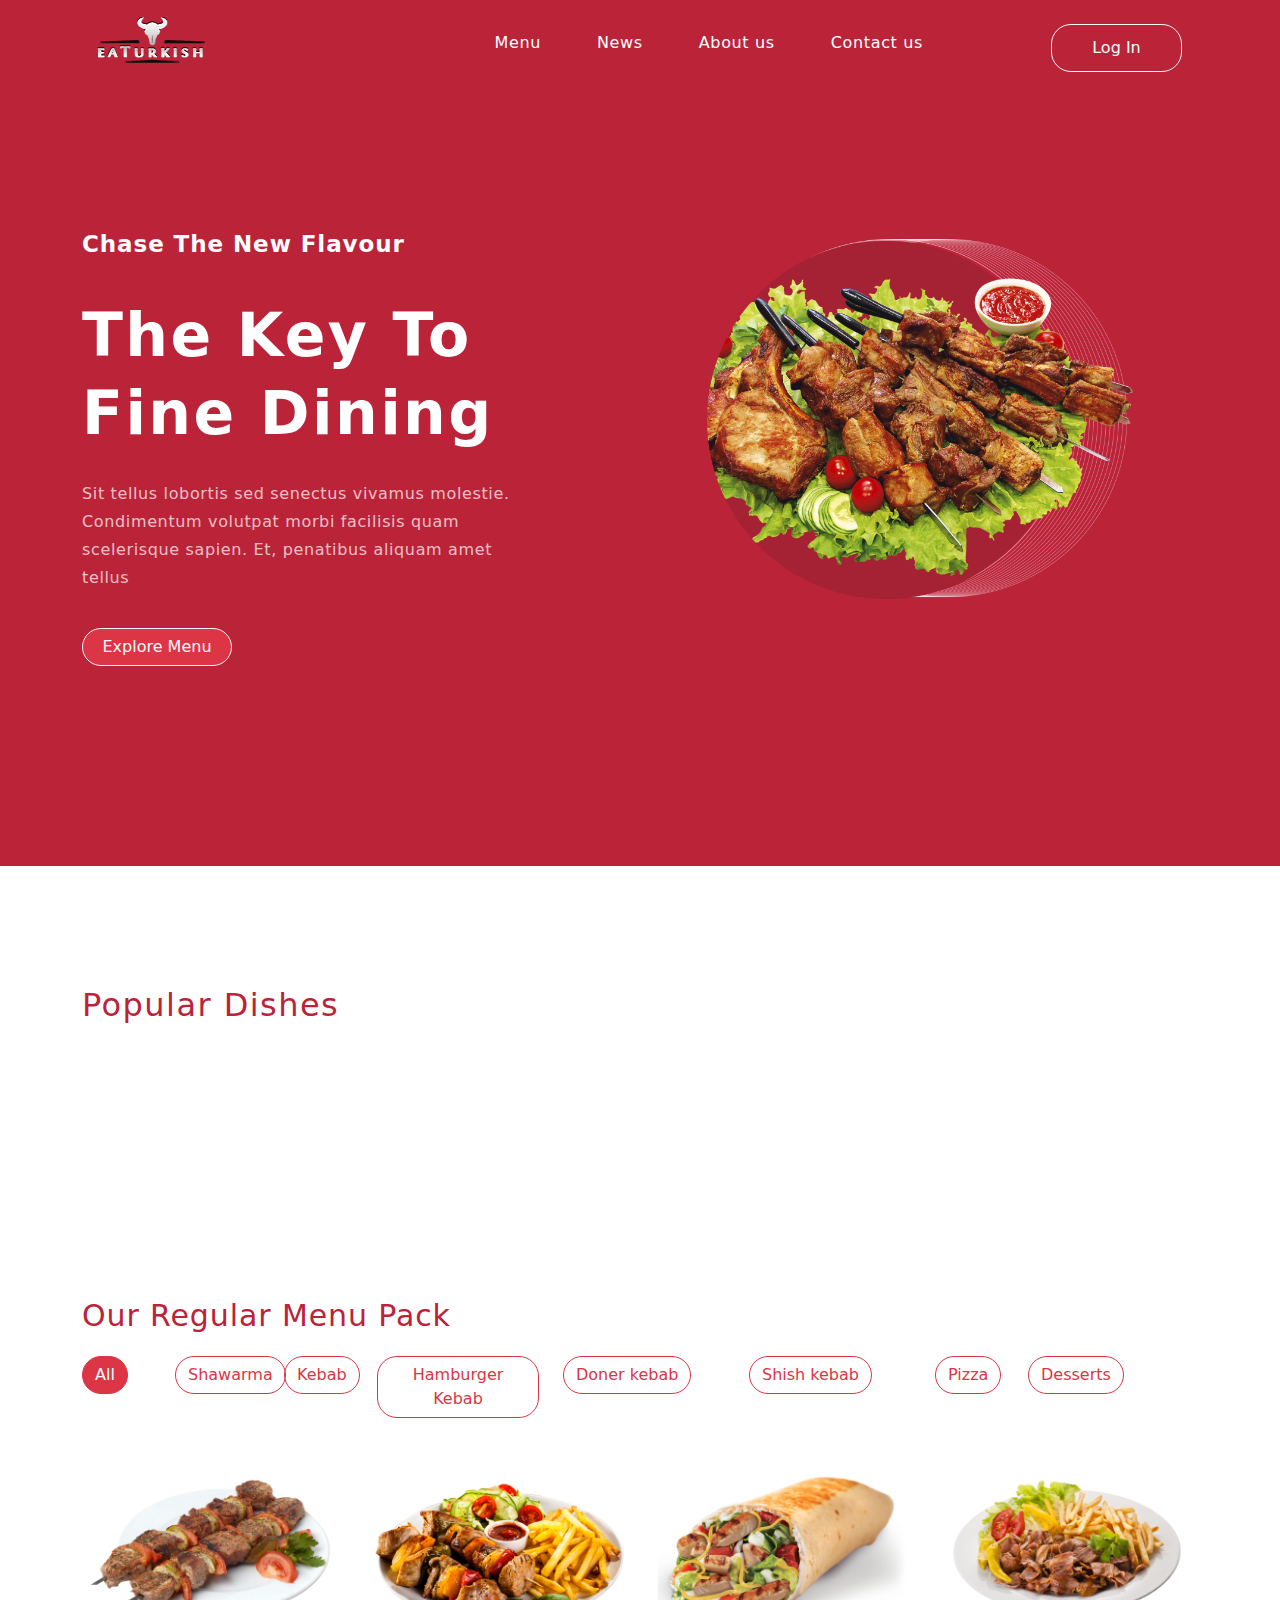
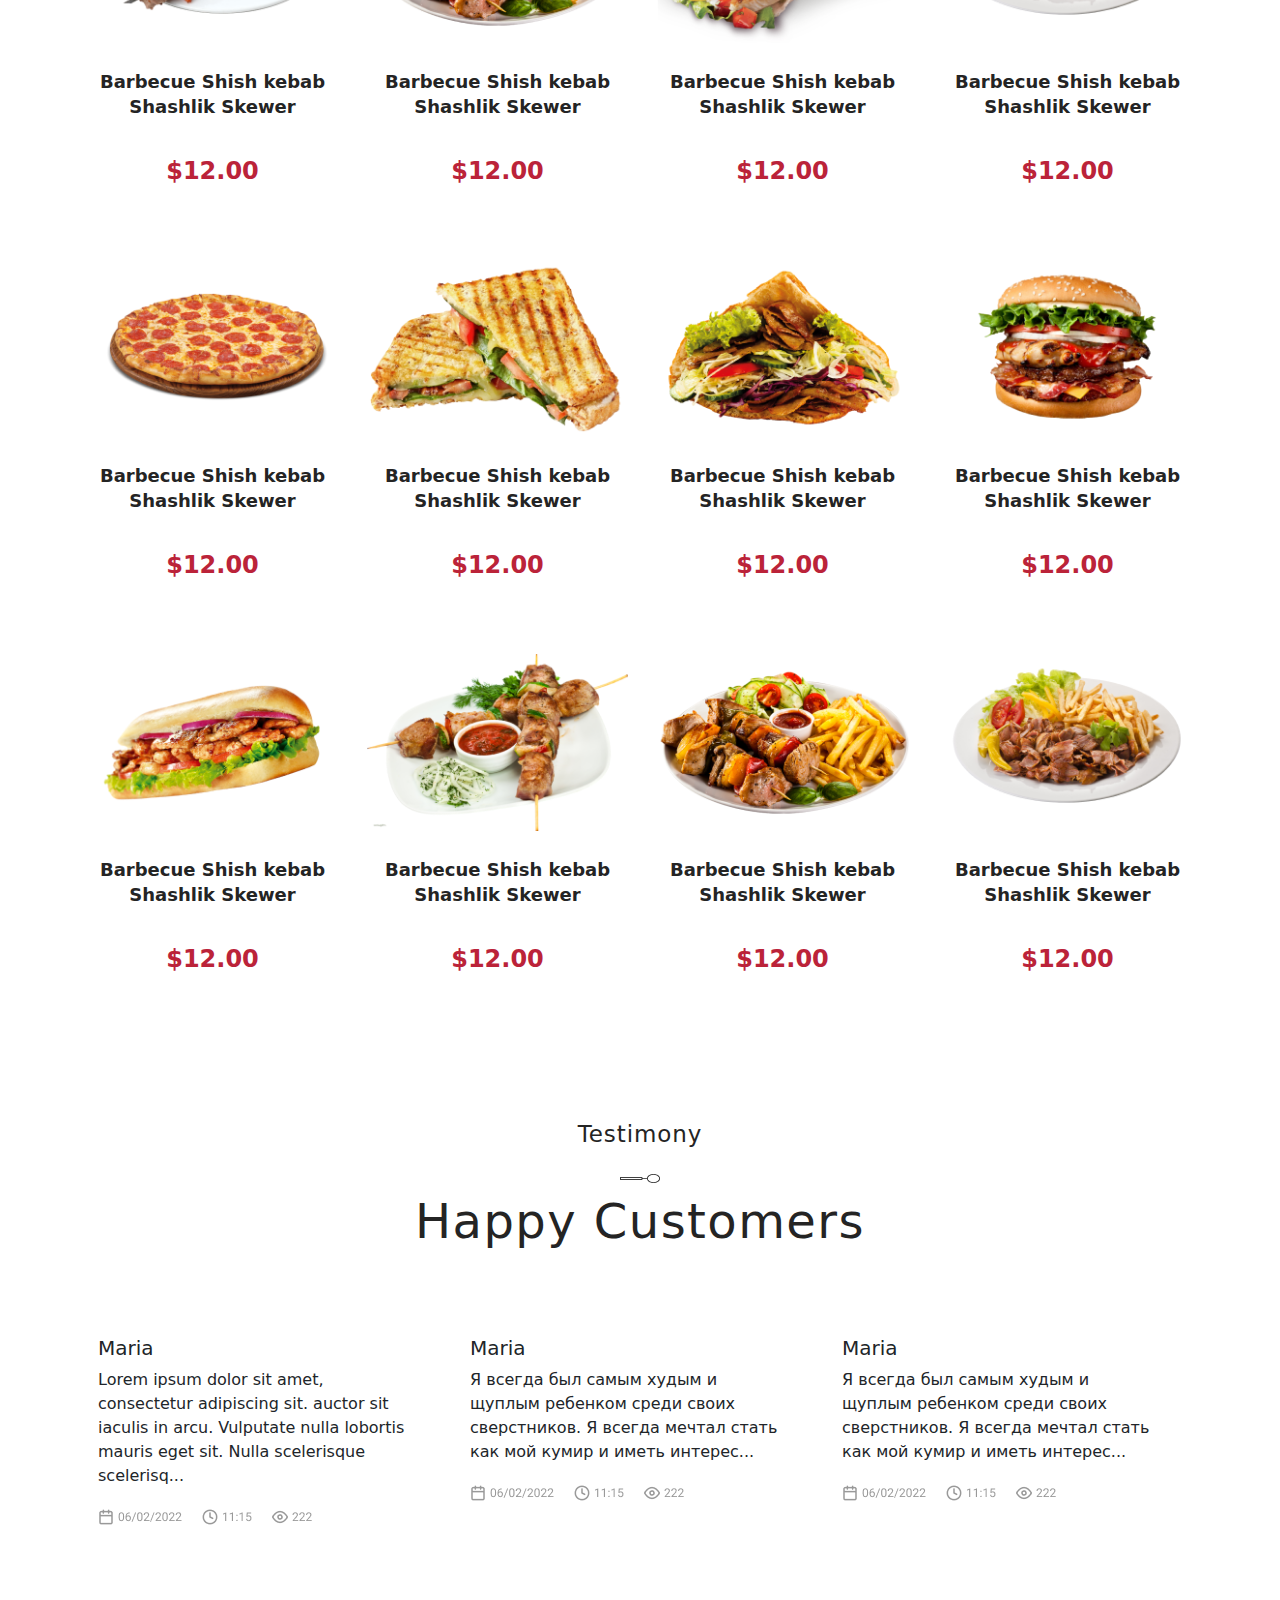
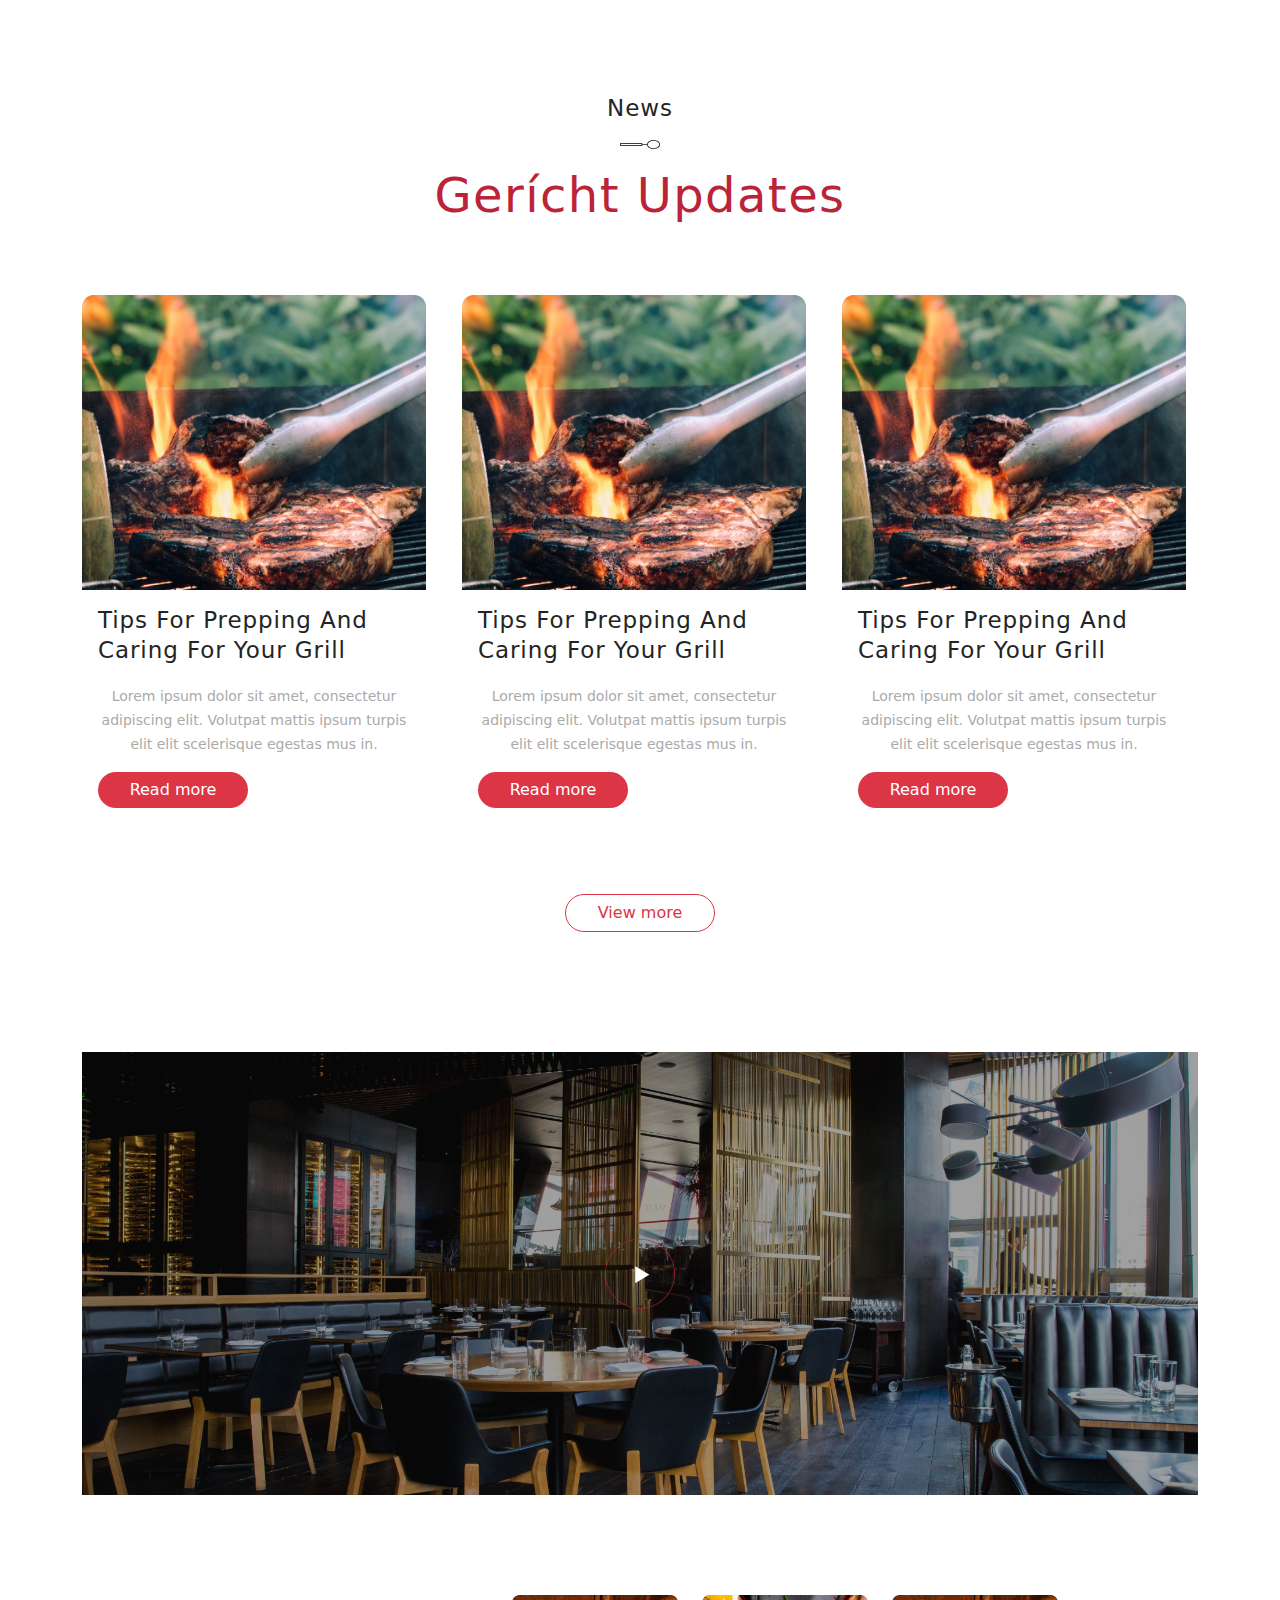
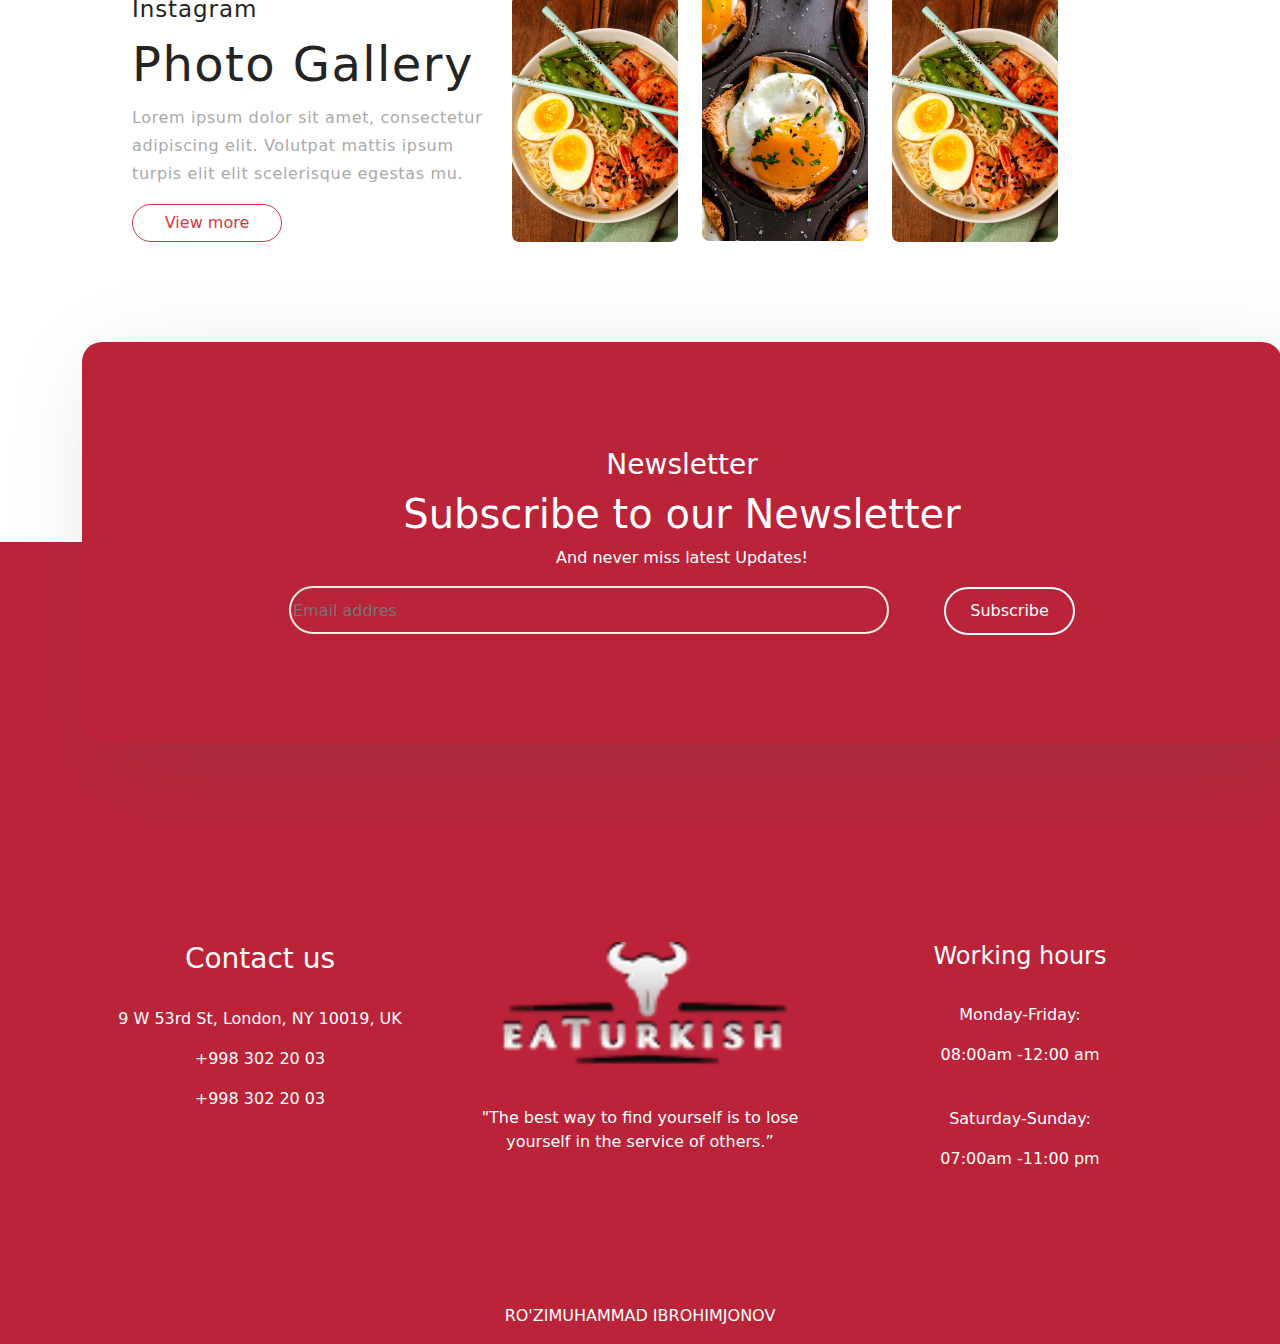
<file: index.html>
<!DOCTYPE html>
<html lang="en">
  <head>
    <meta charset="UTF-8" />
    <meta http-equiv="X-UA-Compatible" content="IE=edge" />
    <meta name="viewport" content="width=device-width, initial-scale=1.0" />
    <title>Document</title>
    <link
      rel="stylesheet"
      href="https://cdn.jsdelivr.net/npm/bootstrap@5.2.2/dist/css/bootstrap.min.css"
    />
    <!-- owl carusel css  -->
    <link
      rel="stylesheet"
      href="https://cdnjs.cloudflare.com/ajax/libs/OwlCarousel2/2.3.4/assets/owl.carousel.min.css"
      integrity="sha512-tS3S5qG0BlhnQROyJXvNjeEM4UpMXHrQfTGmbQ1gKmelCxlSEBUaxhRBj/EFTzpbP4RVSrpEikbmdJobCvhE3g=="
      crossorigin="anonymous"
      referrerpolicy="no-referrer"
    />
    <!-- owl carusel theme css  -->
    <link
      rel="stylesheet"
      href="https://cdnjs.cloudflare.com/ajax/libs/OwlCarousel2/2.3.4/assets/owl.theme.default.min.css"
      integrity="sha512-sMXtMNL1zRzolHYKEujM2AqCLUR9F2C4/05cdbxjjLSRvMQIciEPCQZo++nk7go3BtSuK9kfa/s+a4f4i5pLkw=="
      crossorigin="anonymous"
      referrerpolicy="no-referrer"
    />
    <link rel="stylesheet" href="./sass/pages/index.css" />
  </head>
  <body>
    <header w3-include-html="navbar.html"></header>
    <main>
      <section id="hero">
        <div class="container">
          <div class="row">
            <div class="hero__left col-sm-12 col-lg-5 text-start">
              <p class="hero__left__title">Chase the new Flavour</p>
              <h1 class="hero__left__subtitle">The key to Fine dining</h1>
              <p class="hero__left__describtion">
                Sit tellus lobortis sed senectus vivamus molestie. Condimentum
                volutpat morbi facilisis quam scelerisque sapien. Et, penatibus
                aliquam amet tellus
              </p>
              <button type="button" class="btn btn-danger btn-outline-light">
                Explore Menu
              </button>
            </div>
            <div class="hero__rigth col-lg-6">
              <img class="hero__img" src="./images/hero__turkish.png" alt="" />
            </div>
          </div>
        </div>
      </section>
      <section id="menu">
        <div class="container">
          <div class="menu__title col-lg-12">
            <h2>Popular Dishes</h2>
          </div>
          <div id="owl-demo" class="owl-carousel owl-theme">
            <div class="item">
              <div class="card border-0 text-center">
                <img
                  src="./images/klipartz 1.png"
                  class="card-img-top"
                  alt=""
                />
                <div class="card-body">
                  <p class="card__text">Barbecue Shish kebab Shashlik Skewer</p>
                  <div class="d-flex justify-content-center">
                    <img src="./images/Group 134.png" class="w-50" alt="" />
                  </div>
                  <h5 class="card__price">$12.00</h5>
                </div>
              </div>
            </div>
            <div class="item">
              <div class="card border-0 text-center">
                <img
                  src="./images/klipartz 1 (1).png"
                  class="card-img-top"
                  alt=""
                />
                <div class="card-body">
                  <p class="card__text">Barbecue Shish kebab Shashlik Skewer</p>
                  <div class="d-flex justify-content-center">
                    <img src="./images/Group 134.png" class="w-50" alt="" />
                  </div>
                  <h5 class="card__price">$12.00</h5>
                </div>
              </div>
            </div>
            <div class="item">
              <div class="card border-0 text-center">
                <img
                  src="./images/klipartz 1 (2).png"
                  class="card-img-top"
                  alt=""
                />
                <div class="card-body">
                  <p class="card__text">Barbecue Shish kebab Shashlik Skewer</p>
                  <div class="d-flex justify-content-center">
                    <img src="./images/Group 134.png" class="w-50" alt="" />
                  </div>
                  <h5 class="card__price">$12.00</h5>
                </div>
              </div>
            </div>
            <div class="item">
              <div class="card border-0 text-center">
                <img
                  src="./images/klipartz 1 (3).png"
                  class="card-img-top"
                  alt=""
                />
                <div class="card-body">
                  <p class="card__text">Barbecue Shish kebab Shashlik Skewer</p>
                  <div class="d-flex justify-content-center">
                    <img src="./images/Group 134.png" class="w-50" alt="" />
                  </div>
                  <h5 class="card__price">$12.00</h5>
                </div>
              </div>
            </div>

            <div class="item">
              <div class="card border-0 text-center">
                <img
                  src="./images/klipartz 1.png"
                  class="card-img-top"
                  alt=""
                />
                <div class="card-body">
                  <p class="card__text">Barbecue Shish kebab Shashlik Skewer</p>
                  <div class="d-flex justify-content-center">
                    <img src="./images/Group 134.png" class="w-50" alt="" />
                  </div>
                  <h5 class="card__price">$12.00</h5>
                </div>
              </div>
            </div>
            <div class="item">
              <div class="card border-0 text-center">
                <img
                  src="./images/klipartz 1 (1).png"
                  class="card-img-top"
                  alt=""
                />
                <div class="card-body">
                  <p class="card__text">Barbecue Shish kebab Shashlik Skewer</p>
                  <div class="d-flex justify-content-center">
                    <img src="./images/Group 134.png" class="w-50" alt="" />
                  </div>
                  <h5 class="card__price">$12.00</h5>
                </div>
              </div>
            </div>
            <div class="item">
              <div class="card border-0 text-center">
                <img
                  src="./images/klipartz 1 (2).png"
                  class="card-img-top"
                  alt=""
                />
                <div class="card-body">
                  <p class="card__text">Barbecue Shish kebab Shashlik Skewer</p>
                  <div class="d-flex justify-content-center">
                    <img src="./images/Group 134.png" class="w-50" alt="" />
                  </div>
                  <h5 class="card__price">$12.00</h5>
                </div>
              </div>
            </div>
            <div class="item">
              <div class="card border-0 text-center">
                <img
                  src="./images/klipartz 1 (3).png"
                  class="card-img-top"
                  alt=""
                />
                <div class="card-body">
                  <p class="card__text">Barbecue Shish kebab Shashlik Skewer</p>
                  <div class="d-flex justify-content-center">
                    <img src="./images/Group 134.png" class="w-50" alt="" />
                  </div>
                  <h5 class="card__price">$12.00</h5>
                </div>
              </div>
            </div>
            <div class="item">
              <div class="card border-0 text-center">
                <img
                  src="./images/klipartz 1.png"
                  class="card-img-top"
                  alt=""
                />
                <div class="card-body">
                  <p class="card__text">Barbecue Shish kebab Shashlik Skewer</p>
                  <div class="d-flex justify-content-center">
                    <img src="./images/Group 134.png" class="w-50" alt="" />
                  </div>
                  <h5 class="card__price">$12.00</h5>
                </div>
              </div>
            </div>
            <div class="item">
              <div class="card border-0 text-center">
                <img
                  src="./images/klipartz 1 (1).png"
                  class="card-img-top"
                  alt=""
                />
                <div class="card-body">
                  <p class="card__text">Barbecue Shish kebab Shashlik Skewer</p>
                  <div class="d-flex justify-content-center">
                    <img src="./images/Group 134.png" class="w-50" alt="" />
                  </div>
                  <h5 class="card__price">$12.00</h5>
                </div>
              </div>
            </div>
            <div class="item">
              <div class="card border-0 text-center">
                <img
                  src="./images/klipartz 1 (2).png"
                  class="card-img-top"
                  alt=""
                />
                <div class="card-body">
                  <p class="card__text">Barbecue Shish kebab Shashlik Skewer</p>
                  <div class="d-flex justify-content-center">
                    <img src="./images/Group 134.png" class="w-50" alt="" />
                  </div>
                  <h5 class="card__price">$12.00</h5>
                </div>
              </div>
            </div>
            <div class="item">
              <div class="card border-0 text-center">
                <img
                  src="./images/klipartz 1 (3).png"
                  class="card-img-top"
                  alt=""
                />
                <div class="card-body">
                  <p class="card__text">Barbecue Shish kebab Shashlik Skewer</p>
                  <div class="d-flex justify-content-center">
                    <img src="./images/Group 134.png" class="w-50" alt="" />
                  </div>
                  <h5 class="card__price">$12.00</h5>
                </div>
              </div>
            </div>
          </div>
        </div>
      </section>
      <section id="menu__collect">
        <div class="container">
          <div class="row">
            <div class="col">
              <p class="menu__collect__title">Our Regular Menu Pack</p>
            </div>
            <div class="row">
              <div class="col-1">
                <a href="#">
                  <button type="button" class="btn btn-danger">All</button>
                </a>
              </div>
              <div class="menu__collect__item col-1">
                <a href="#"
                  ><button type="button" class="btn btn-outline-danger">
                    Shawarma
                  </button></a
                >
              </div>
              <div class="menu__collect__item col-1 ms-3">
                <a href="#">
                  <button type="button" class="btn btn-outline-danger">
                    Kebab
                  </button></a
                >
              </div>
              <div class="menu__collect__item col-2">
                <a href="">
                  <button type="button" class="btn btn-outline-danger">
                    Hamburger Kebab
                  </button></a
                >
              </div>
              <div class="menu__collect__item col-2">
                <a href="">
                  <button type="button" class="btn btn-outline-danger">
                    Doner kebab
                  </button>
                </a>
              </div>
              <div class="menu__collect__item col-2">
                <a href="">
                  <button type="button" class="btn btn-outline-danger">
                    Shish kebab
                  </button>
                </a>
              </div>

              <div class="menu__collect__item col-1">
                <button type="button" class="btn btn-outline-danger">
                  Pizza
                </button>
              </div>
              <div class="menu__collect__item col-1">
                <button type="button" class="btn btn-outline-danger">
                  Desserts
                </button>
              </div>
            </div>
          </div>
          <div class="row pt-5">
            <div class="card border-0 col-lg-3 text-center">
              <img
                src="./images/klipartz 1 (4).png"
                class="card-img-top"
                alt=""
              />
              <div class="card-body">
                <p class="card__text">Barbecue Shish kebab Shashlik Skewer</p>

                <h5 class="card__price">$12.00</h5>
              </div>
            </div>
            <div class="card border-0 col-lg-3 text-center">
              <img
                src="./images/klipartz 1 (5).png"
                class="card-img-top"
                alt=""
              />
              <div class="card-body">
                <p class="card__text">Barbecue Shish kebab Shashlik Skewer</p>

                <h5 class="card__price">$12.00</h5>
              </div>
            </div>
            <div class="card border-0 col-lg-3 text-center">
              <img
                src="./images/klipartz 1 (6).png"
                class="card-img-top"
                alt=""
              />
              <div class="card-body">
                <p class="card__text">Barbecue Shish kebab Shashlik Skewer</p>

                <h5 class="card__price">$12.00</h5>
              </div>
            </div>
            <div class="card border-0 col-lg-3 text-center">
              <img
                src="./images/klipartz 1 (7).png"
                class="card-img-top"
                alt=""
              />
              <div class="card-body">
                <p class="card__text">Barbecue Shish kebab Shashlik Skewer</p>

                <h5 class="card__price">$12.00</h5>
              </div>
            </div>
          </div>
          <div class="row pt-5">
            <div class="card border-0 col-lg-3 text-center">
              <img
                src="./images/klipartz 1 (1).png"
                class="card-img-top"
                alt=""
              />
              <div class="card-body">
                <p class="card__text">Barbecue Shish kebab Shashlik Skewer</p>
                <h5 class="card__price">$12.00</h5>
              </div>
            </div>
            <div class="card border-0 col-lg-3 text-center">
              <img
                src="./images/klipartz 1 (8).png"
                class="card-img-top"
                alt=""
              />
              <div class="card-body">
                <p class="card__text">Barbecue Shish kebab Shashlik Skewer</p>

                <h5 class="card__price">$12.00</h5>
              </div>
            </div>
            <div class="card border-0 col-lg-3 text-center">
              <img
                src="./images/klipartz 1 (9).png"
                class="card-img-top"
                alt=""
              />
              <div class="card-body">
                <p class="card__text">Barbecue Shish kebab Shashlik Skewer</p>

                <h5 class="card__price">$12.00</h5>
              </div>
            </div>
            <div class="card border-0 col-lg-3 text-center">
              <img
                src="./images/klipartz 1 (10).png"
                class="card-img-top"
                alt=""
              />
              <div class="card-body">
                <p class="card__text">Barbecue Shish kebab Shashlik Skewer</p>

                <h5 class="card__price">$12.00</h5>
              </div>
            </div>
          </div>
          <div class="row pt-5">
            <div class="card border-0 col-lg-3 text-center">
              <img
                src="./images/klipartz 1 (11).png"
                class="card-img-top"
                alt=""
              />
              <div class="card-body">
                <p class="card__text">Barbecue Shish kebab Shashlik Skewer</p>
                <h5 class="card__price">$12.00</h5>
              </div>
            </div>
            <div class="card border-0 col-lg-3 text-center">
              <img
                src="./images/klipartz 1 (12).png"
                class="card-img-top"
                alt=""
              />
              <div class="card-body">
                <p class="card__text">Barbecue Shish kebab Shashlik Skewer</p>

                <h5 class="card__price">$12.00</h5>
              </div>
            </div>
            <div class="card border-0 col-lg-3 text-center">
              <img
                src="./images/klipartz 1 (3).png"
                class="card-img-top"
                alt=""
              />
              <div class="card-body">
                <p class="card__text">Barbecue Shish kebab Shashlik Skewer</p>

                <h5 class="card__price">$12.00</h5>
              </div>
            </div>
            <div class="card border-0 col-lg-3 text-center">
              <img
                src="./images/klipartz 1 (7).png"
                class="card-img-top"
                alt=""
              />
              <div class="card-body">
                <p class="card__text">Barbecue Shish kebab Shashlik Skewer</p>

                <h5 class="card__price">$12.00</h5>
              </div>
            </div>
          </div>
        </div>
      </section>
      <section id="customers">
        <div class="container">
          <div class="row">
            <div class="col-lg-12">
              <h3 class="customers__title text-center">Testimony</h3>
            </div>
            <div class="col-lg-12 text-center">
              <img src="./images/Vector (5).png" alt="" />
            </div>
            <div class="col-lg-12">
              <h2 class="customers__subtitle text-center">Happy customers</h2>
            </div>
            <div class="row">
              <div class="col-lg-4">
                <div class="card border-0">
                  <div class="card-body">
                    <h5 class="card-title">Maria</h5>
                    <p class="card-text">
                      Lorem ipsum dolor sit amet, consectetur adipiscing sit.
                      auctor sit iaculis in arcu. Vulputate nulla lobortis
                      mauris eget sit. Nulla scelerisque scelerisq...
                    </p>
                    <img src="./images/Group 40789.png" alt="" />
                  </div>
                </div>
              </div>
              <div class="col-lg-4">
                <div class="card border-0">
                  <div class="card-body">
                    <h5 class="card-title">Maria</h5>
                    <p class="card-text">
                      Я всегда был самым худым и щуплым ребенком среди своих
                      сверстников. Я всегда мечтал стать как мой кумир и иметь
                      интерес...
                    </p>
                    <img src="./images/Group 40789.png" alt="" />
                  </div>
                </div>
              </div>
              <div class="col-lg-4">
                <div class="card border-0">
                  <div class="card-body">
                    <h5 class="card-title">Maria</h5>
                    <p class="card-text">
                      Я всегда был самым худым и щуплым ребенком среди своих
                      сверстников. Я всегда мечтал стать как мой кумир и иметь
                      интерес...
                    </p>
                    <img src="./images/Group 40789.png" alt="" />
                  </div>
                </div>
              </div>
            </div>
          </div>
        </div>
      </section>
      <section id="news">
        <div class="container">
          <div class="row">
            <div class="col-lg-12 text-center">
              <h5 class="news__title">News</h5>
            </div>
            <div class="col-lg-12 text-center">
              <img src="./images/Vector (5).png" alt="" />
            </div>
            <div class="col-lg-12 text-center">
              <h1 class="news__subtitle">Gerícht updates</h1>
            </div>
            <div class="card border-0 pe-4 col-lg-4">
              <img src="./images/news.png" class="card-img-top" alt="IR" />
              <div class="card-body">
                <h4 class="card__title">
                  Tips for prepping and caring for your grill
                </h4>
                <p class="card__text">
                  Lorem ipsum dolor sit amet, consectetur adipiscing elit.
                  Volutpat mattis ipsum turpis elit elit scelerisque egestas mus
                  in.
                </p>
                <a
                  href="https://www.nicksofclinton.com/grill-care-how-to-properly-maintain-your-grill/"
                  class="btn border-0 btn-danger"
                  >Read more</a
                >
              </div>
            </div>
            <div class="card border-0 pe-4 col-lg-4">
              <img src="./images/news.png" class="card-img-top" alt="IR" />
              <div class="card-body">
                <h4 class="card__title">
                  Tips for prepping and caring for your grill
                </h4>
                <p class="card__text">
                  Lorem ipsum dolor sit amet, consectetur adipiscing elit.
                  Volutpat mattis ipsum turpis elit elit scelerisque egestas mus
                  in.
                </p>
                <a
                  href="https://www.nicksofclinton.com/grill-care-how-to-properly-maintain-your-grill/"
                  class="btn border-0 btn-danger"
                  >Read more</a
                >
              </div>
            </div>
            <div class="card border-0 pe-4 col-lg-4">
              <img src="./images/news.png" class="card-img-top" alt="IR" />
              <div class="card-body">
                <h4 class="card__title">
                  Tips for prepping and caring for your grill
                </h4>
                <p class="card__text">
                  Lorem ipsum dolor sit amet, consectetur adipiscing elit.
                  Volutpat mattis ipsum turpis elit elit scelerisque egestas mus
                  in.
                </p>
                <a
                  href="https://www.nicksofclinton.com/grill-care-how-to-properly-maintain-your-grill/"
                  class="btn border-0 btn-danger"
                  >Read more</a
                >
              </div>
            </div>
            <div class="col text-center">
              <a href="./news.html"
                ><button type="button" class="btn btn__news btn-outline-danger">
                  View more
                </button>
              </a>
            </div>
          </div>
        </div>
      </section>
      <section id="video">
        <div class="container">
          <div class="col text-center">
            <img class="video_back w-100" src="./images/Video.png" alt="" />
            <!-- <button
              type="button"
              class="btn btn-outline-danger"
              data-bs-toggle="modal"
              data-bs-target="#exampleModal"
            >
              Watch video
            </button> -->
            <div
              class="modal fade"
              id="exampleModal"
              tabindex="-1"
              aria-labelledby="exampleModalLabel"
              aria-hidden="true"
            >
              <div class="modal-dialog modal__video">
                <div class="modal-content">
                  <div class="modal-header">
                    <button
                      type="button"
                      class="btn-close"
                      data-bs-dismiss="modal"
                      aria-label="Close"
                    ></button>
                  </div>
                  <div class="modal-body">
                    <iframe
                      width="100%"
                      height="500"
                      src="https://www.youtube.com/embed/TPixtEUh5l0"
                      title="YouTube video player"
                      frameborder="0"
                      allow="accelerometer; autoplay; clipboard-write; encrypted-media; gyroscope; picture-in-picture"
                      allowfullscreen
                    ></iframe>
                  </div>
                  <div class="modal-footer">
                    <button
                      type="button"
                      class="btn btn-secondary"
                      data-bs-dismiss="modal"
                    >
                      Close
                    </button>
                  </div>
                </div>
              </div>
            </div>
          </div>
        </div>
      </section>
      <section id="gallery">
        <div class="container">
          <div class="row">
            <div class="gallery__left col-lg-4">
              <div class="col">
                <h5 class="gallery__left__title">Instagram</h5>
              </div>
              <div class="col">
                <h1 class="gallery__left__subtitle">Photo Gallery</h1>
                <div class="col">
                  <p>
                    Lorem ipsum dolor sit amet, consectetur adipiscing elit.
                    Volutpat mattis ipsum turpis elit elit scelerisque egestas
                    mu.
                  </p>
                </div>
              </div>
              <div class="col">
                <a href=""
                  ><button
                    type="button"
                    class="btn btn__gallery btn-outline-danger"
                  >
                    View more
                  </button>
                </a>
              </div>
            </div>
            <div class="gallery__right col-lg-6">
              <div class="row">
                <div class="col-lg-4">
                  <div class="card border-0">
                    <img
                      class=""
                      src="./images/michele-blackwell-rAyCBQTH7ws-unsplash 2.png"
                      class="card-img-top"
                      alt="..."
                    />
                  </div>
                </div>
                <div class="col-lg-4">
                  <div class="card border-0">
                    <img
                      class=""
                      src="./images/christian-coquet-p1sdBSnS3Qc-unsplash.png"
                      class="card-img-top"
                      alt="..."
                    />
                  </div>
                </div>
                <div class="col-lg-4">
                  <div class="card border-0">
                    <img
                      class=""
                      src="./images/michele-blackwell-rAyCBQTH7ws-unsplash 2.png"
                      class="card-img-top"
                      alt="..."
                    />
                  </div>
                </div>
              </div>
            </div>
          </div>
        </div>
      </section>
    </main>
    <footer w3-include-html="footer.html"></footer>

    <script src="https://cdn.jsdelivr.net/npm/bootstrap@5.2.2/dist/js/bootstrap.bundle.min.js"></script>
    <script src=".//js/main.js"></script>
    <!-- jquery sdn --- -->

    <script
      src="https://cdnjs.cloudflare.com/ajax/libs/jquery/3.6.1/jquery.min.js"
      integrity="sha512-aVKKRRi/Q/YV+4mjoKBsE4x3H+BkegoM/em46NNlCqNTmUYADjBbeNefNxYV7giUp0VxICtqdrbqU7iVaeZNXA=="
      crossorigin="anonymous"
      referrerpolicy="no-referrer"
    ></script>

    <!-- owl carusel js  -->

    <script>
      $(document).ready(function () {
        $("#owl-demo").owlCarousel({
          autoplay: true,
          autoplayTimeout: 2000, // Set autoplay interval to 1 second
          autoplayHoverPause: true, // Pause autoplay on hover

          items: 4,
          itemsDesktop: [1199, 3],
          itemsDesktopSmall: [979, 3],
        });
      });
    </script>
    <script
      src="https://cdnjs.cloudflare.com/ajax/libs/OwlCarousel2/2.3.4/owl.carousel.min.js"
      integrity="sha512-bPs7Ae6pVvhOSiIcyUClR7/q2OAsRiovw4vAkX+zJbw3ShAeeqezq50RIIcIURq7Oa20rW2n2q+fyXBNcU9lrw=="
      crossorigin="anonymous"
      referrerpolicy="no-referrer"
    ></script>
  </body>
</html>
</file>
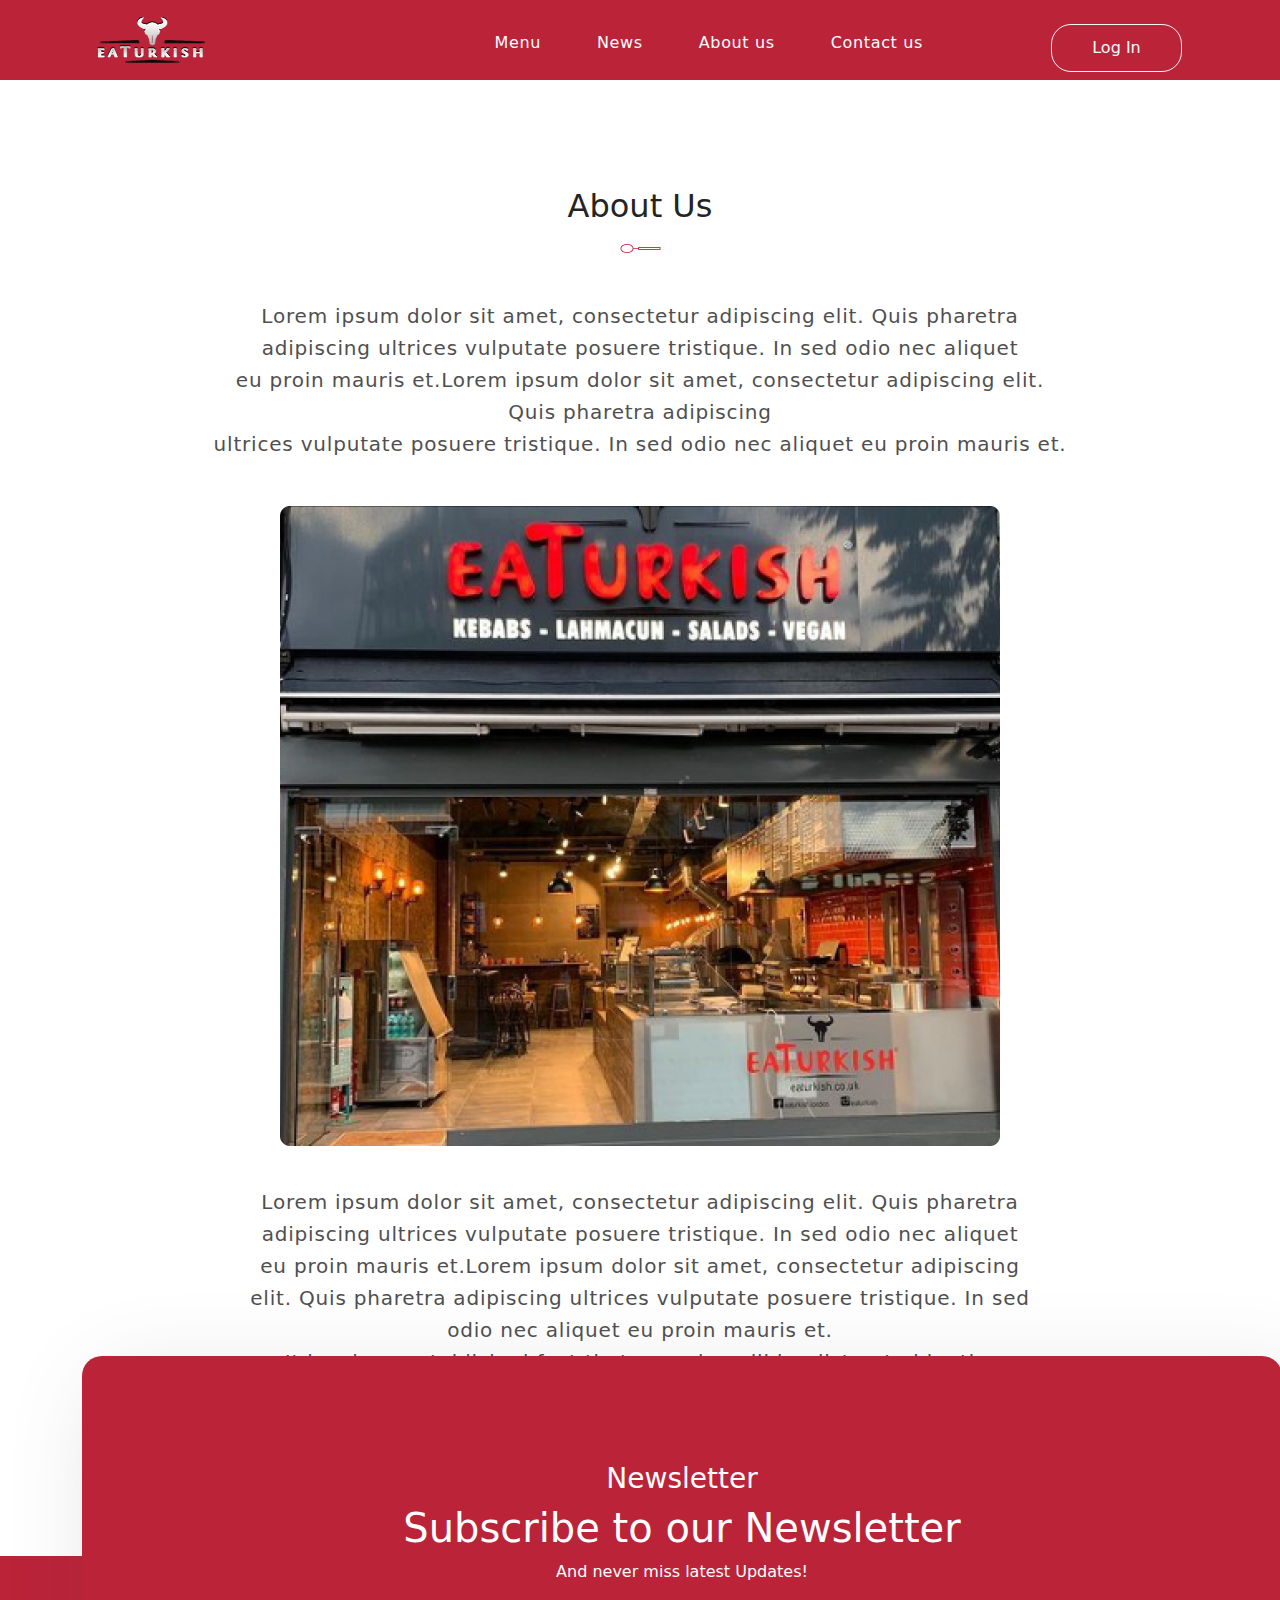
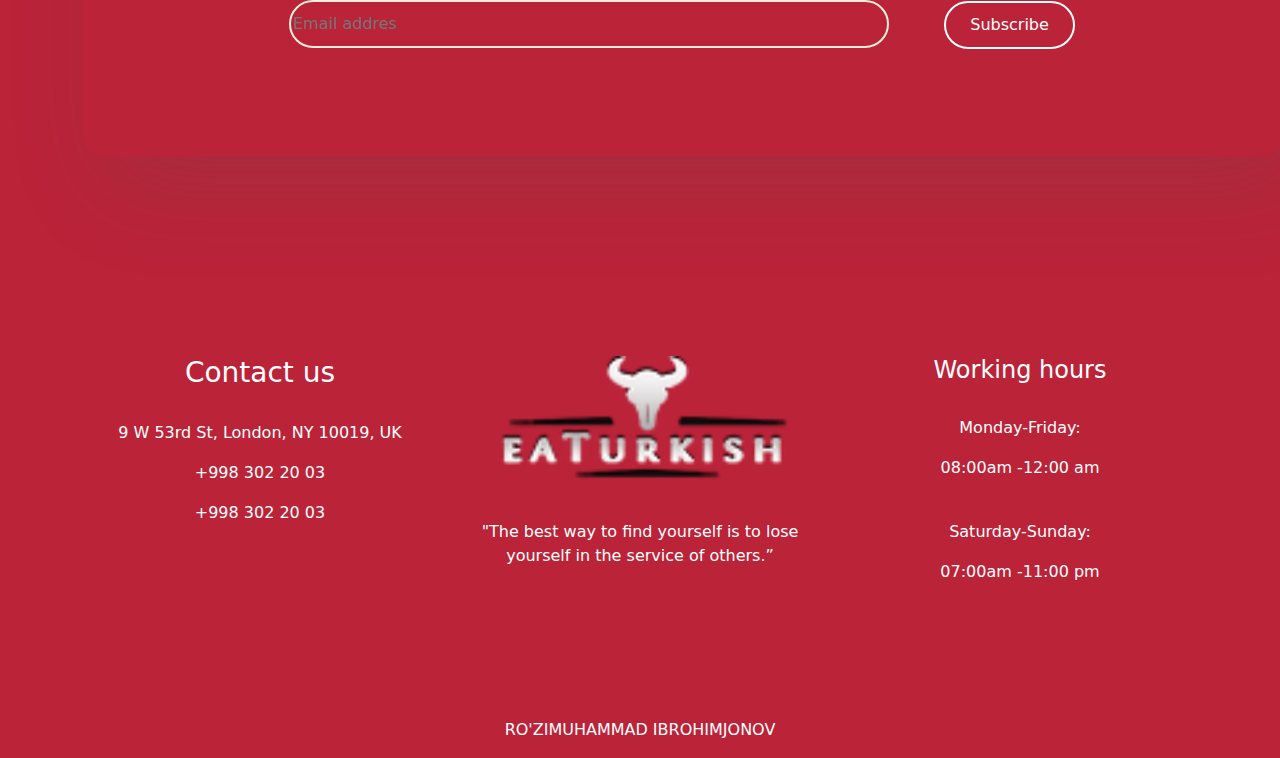
<file: about.html>
<!DOCTYPE html>
<html lang="en">
  <head>
    <meta charset="UTF-8" />
    <meta http-equiv="X-UA-Compatible" content="IE=edge" />
    <meta name="viewport" content="width=device-width, initial-scale=1.0" />
    <title>About us</title>
    <link rel="stylesheet" href="./sass/pages/about.css" />
  </head>
  <body>
    <header w3-include-html="navbar.html"></header>
    <main>
      <section id="about">
        <div class="container">
          <div class="row text-center">
            <div class="col-sm-12 col-lg-12">
              <h1 class="about__title text-center">About Us</h1>
            </div>
            <div class="col">
              <img src="./images/Vector (4).png" alt="" />
            </div>
            <div class="col-lg-12">
              <p class="about__subtitle">
                Lorem ipsum dolor sit amet, consectetur adipiscing elit. Quis
                pharetra <br />
                adipiscing ultrices vulputate posuere tristique. In sed odio nec
                aliquet <br />
                eu proin mauris et.Lorem ipsum dolor sit amet, consectetur
                adipiscing elit. <br />
                Quis pharetra adipiscing <br />
                ultrices vulputate posuere tristique. In sed odio nec aliquet eu
                proin mauris et.
              </p>
            </div>
            <div class="col-lg-12">
              <img src="./images/pexels-ron-lach-8879653 2.png" alt="" />
            </div>
            <div class="col">
              <p class="about__subtitle">
                 Lorem ipsum dolor sit amet, consectetur adipiscing elit. Quis
              pharetra <br> adipiscing ultrices vulputate posuere tristique. In sed
              odio nec aliquet <br> eu proin mauris et.Lorem ipsum dolor sit amet,
              consectetur adipiscing<br> elit. Quis pharetra adipiscing ultrices
              vulputate posuere tristique. In sed <br>   odio nec aliquet eu proin
              mauris et.<br>It is a long established fact that a reader will be
              distracted by the<br> readable content of a page when looking at its
              layout.
              </p>
             
            </div>
          </div>
        </div>
      </section>
    </main>

    <script src=".//js/main.js"></script>
  </body>
  <footer w3-include-html="footer.html"></footer>
  <script src="https://cdn.jsdelivr.net/npm/bootstrap@5.2.2/dist/js/bootstrap.bundle.min.js"></script>
    <script src=".//js/main.js"></script>
</html>
</file>
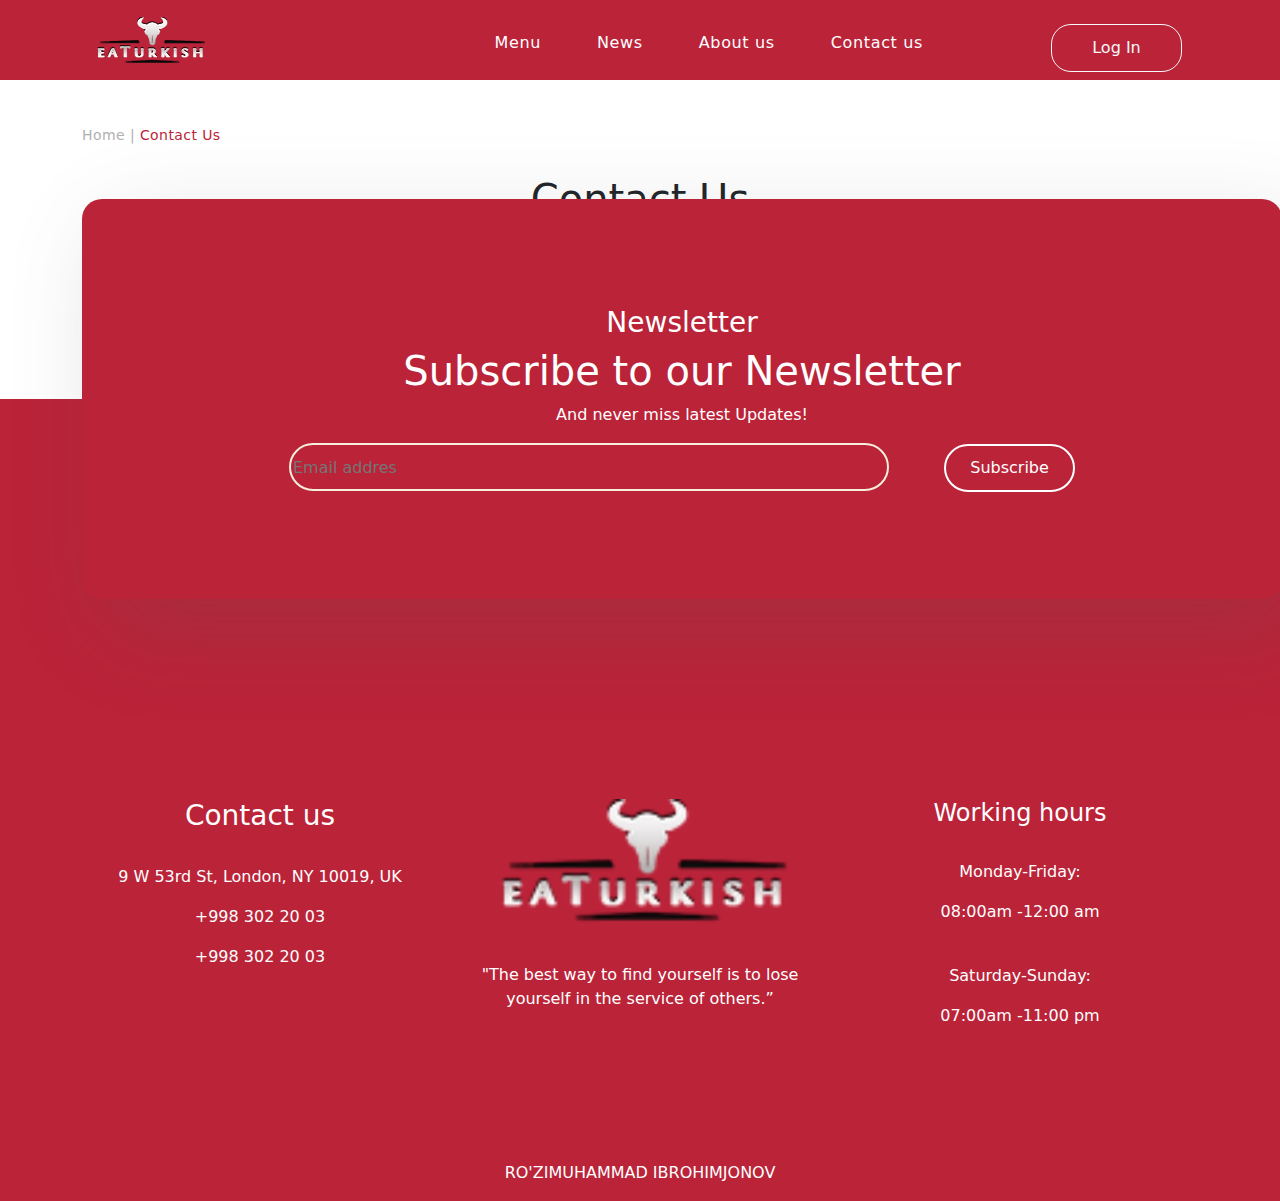
<file: contact.html>
<!DOCTYPE html>
<html lang="en">
  <head>
    <meta charset="UTF-8" />
    <meta http-equiv="X-UA-Compatible" content="IE=edge" />
    <meta name="viewport" content="width=device-width, initial-scale=1.0" />
    <title>Contact us</title>
    <link rel="stylesheet" href="./sass/pages/contact.css" />
  </head>
  <body>
    <header w3-include-html="navbar.html"></header>
    <main>
      <section id="contact">
        <div class="container">
          <div class="contact__link col-lg-12">
            <a class="contact__link" href="./index.html"
              >Home |
              <a class="contact__link" href="./contact.html"> Contact Us</a></a
            >
          </div>

          <div class="col-lg-12 text-center">
            <h1 class="contact__title">Contact Us</h1>
          </div>
          <div class="col-lg-12 text-center pb-5">
            <img src="./images/Vector (4).png" alt="" />
          </div>
          <div class="row">
            <div class="col-lg-4">
              <div class="row">
                <div class="col">
                  <img  src="./images/Vector (3).svg" alt="" />
                  <h5 class="contact__adress">Phone Number</h5>
                  <p>+1 212-344-1230</p>
                </div>
              </div>
            </div>
            <div class="col-lg-8"></div>
          </div>
        </div>
      </section>
    </main>

    <script src=".//js/main.js"></script>
  </body>
  <footer w3-include-html="footer.html"></footer>
  <script src="https://cdn.jsdelivr.net/npm/bootstrap@5.2.2/dist/js/bootstrap.bundle.min.js"></script>
    <script src=".//js/main.js"></script>
</html>
</file>
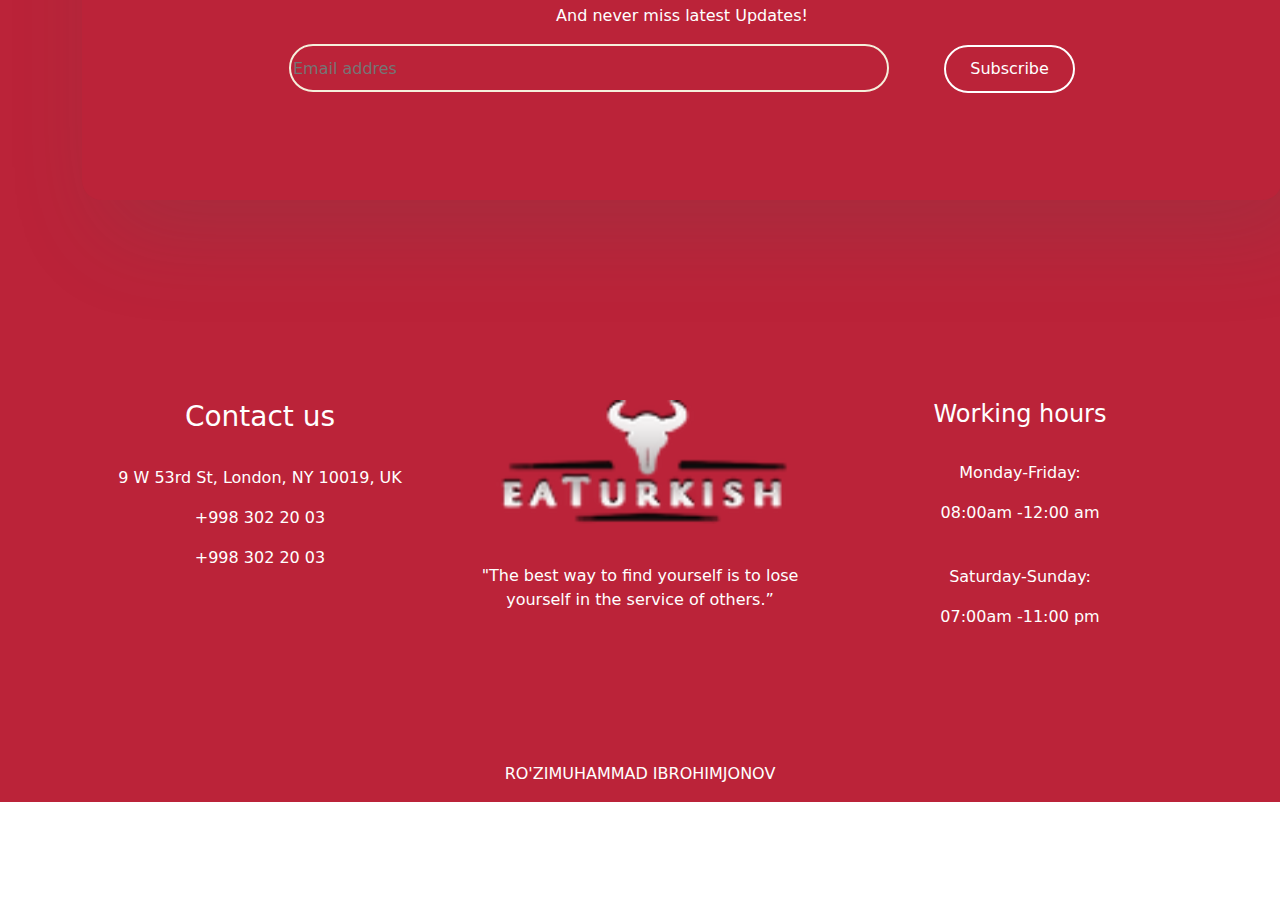
<file: footer.html>
<!DOCTYPE html>
<html lang="en">
  <head>
    <meta charset="UTF-8" />
    <meta http-equiv="X-UA-Compatible" content="IE=edge" />
    <meta name="viewport" content="width=device-width, initial-scale=1.0" />
    <title>footer</title>
    <link
      rel="stylesheet"
      href="https://cdn.jsdelivr.net/npm/bootstrap@5.2.2/dist/css/bootstrap.min.css"
    />
    <link rel="stylesheet" href="./sass/pages/footer.css" />
  </head>
  <body>
    <footer class="footer">
      <div class="container">
        <div class="row">
          <div class="col-lg-8 col-sm-12">
            <div class="newsletter justify-content-center text-center">
              <h3>Newsletter</h3>
              <h1>Subscribe to our Newsletter</h1>
              <p>And never miss latest Updates!</p>
              <form action="admin">
                <input
                  class="newsletter__email"
                  type="email"
                  name="adress"
                  placeholder="Email addres"
                />
                <button class="btn btn-outline-light" type="submit">
                  <a href="">Subscribe</a>
                </button>
              </form>
            </div>
          </div>
        </div>

        <div class="row">
          <div class="col-lg-4 col-sm-6 text-center">
            <h3>Contact us</h3>
            <br />
            <p><a href="#">9 W 53rd St, London, NY 10019, UK</a></p>
            <p><a href="#">+998 302 20 03</a></p>
            <p><a href="#">+998 302 20 03</a></p>
          </div>
          <div class="col-lg-4 text-center inform">
            <img class="logo" src="./images/image 2 (1).svg" alt="" />
            <p>
              "The best way to find yourself is to lose yourself in the service
              of others.”
            </p>

            <address>
              <a href="https://t.me/IbrohimjonovR"> RO'ZIMUHAMMAD IBROHIMJONOV</a>
            </address>
          </div>
          <div class="col-lg-4 text-center">
            <h4>Working hours</h4>
            <br />
            <p><a href="#">Monday-Friday:</a></p>
            <p><a href="#">08:00am -12:00 am</a></p>
            <br />
            <p><a href="#">Saturday-Sunday:</a></p>
            <p><a href="#">07:00am -11:00 pm</a></p>
          </div>
        </div>
      </div>
    </footer>

    <script src="https://cdn.jsdelivr.net/npm/bootstrap@5.2.2/dist/js/bootstrap.bundle.min.js"></script>
  </body>
</html>
</file>
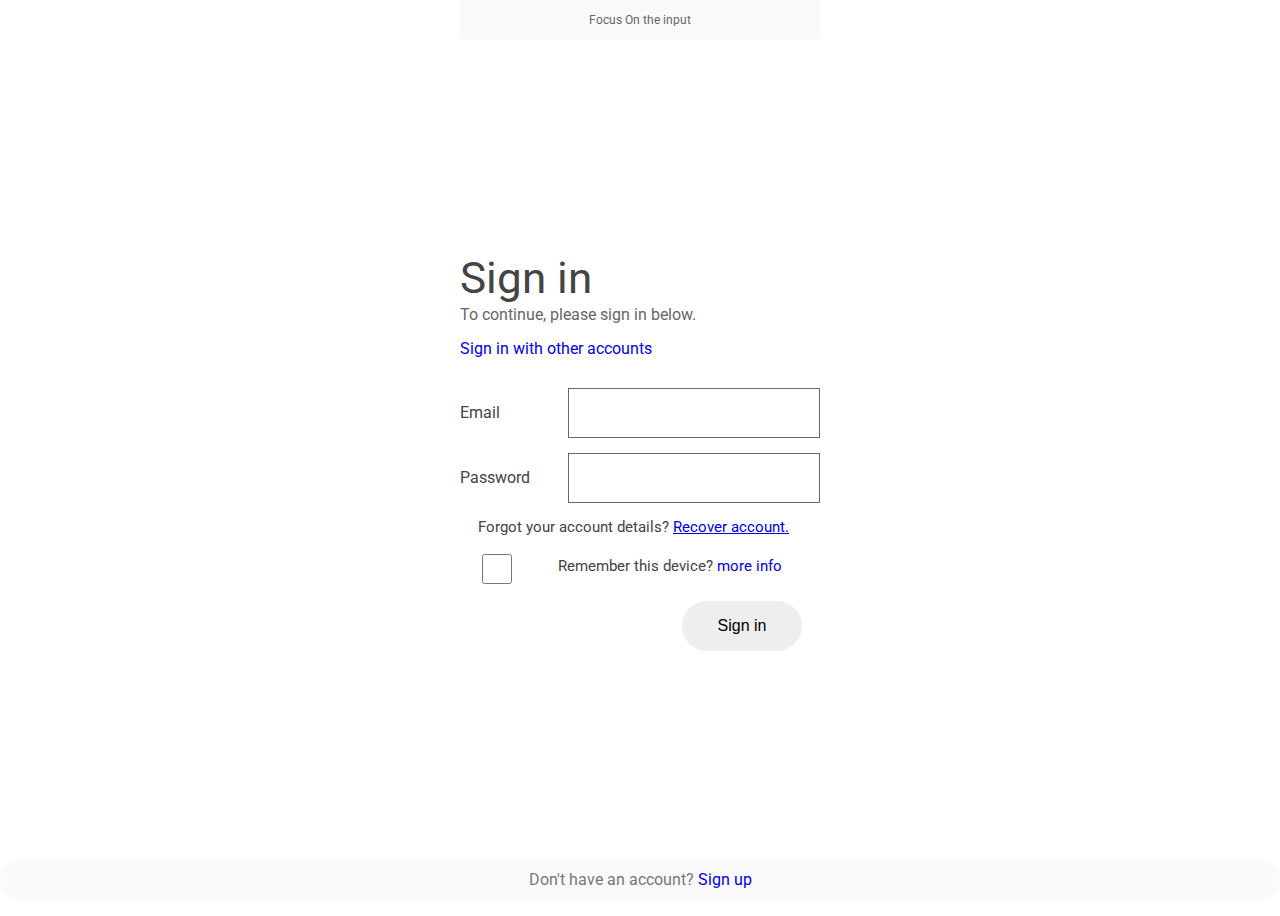
<file: login.html>
<html lang="en">

<head>
  <meta name="viewport" content="width=device-width" />
  <link href="https://fonts.googleapis.com/css?family=Roboto&display=swap" rel="stylesheet">
  <link rel="stylesheet" href="./css/login.css">
</head>

<body>

  <div class="logo">
    <div><span></span></div>
  </div>
  <div class="main">
    <div class=" template borders">
      <div class="top">
        <div class="content">
          <div class="bdr">
          </div>
        </div>
      </div>
      <div class="bottom">
        <div class="content">
          <div class="bdr">
          </div>
        </div>
      </div>
      <div class="left">
        <div class="content">
          <div class="bdr"></div>
        </div>
      </div>
      <div class="right">
        <div class="content">
          <div class="bdr"></div>
        </div>
      </div>
    </div>
    <div class="container">
      <div class="title">
        <h1>Sign in</h1>
        <p>To continue, please sign in below.</p>
        <a href="#">Sign in with other accounts</a>
      </div>
      <form action="#">
        <div class="input">
          <div class="content">
            <label for="email"><span>Email</span></label>
            <input name="email" type="email" />
          </div>
        </div>
        <div class="input">
          <div class="content">
            <label for="password"><span>Password</span></label>
            <input id="password" name="password" type="password" />
          </div>
          <div class="others">
            <div class="error-box"></div>
            <div class="forgot-password">Forgot your account details? <a href="#">Recover account.</a></div>
          </div>
        </div>
        <div class="check-element">
          <div class="check-box">
            <div class="checker">
              <div class="checker-block"></div>
            </div>
            <input id="ipt-remember-me" type="checkbox" name="remember_me">

            <input type="hidden" />
          </div>
          <label for="ipt-remember-me">Remember this device? <a href="#">more info</a></label>
        </div>
        <div class="">
          <button><span>Sign in</span></button>
        </div>
      </form>
      <div class="sign-up-bar">
        <a href="#"><span>Don't have an account?</span> Sign up</a>
      </div>
    </div>
  </div>
</body>

</html>
</file>
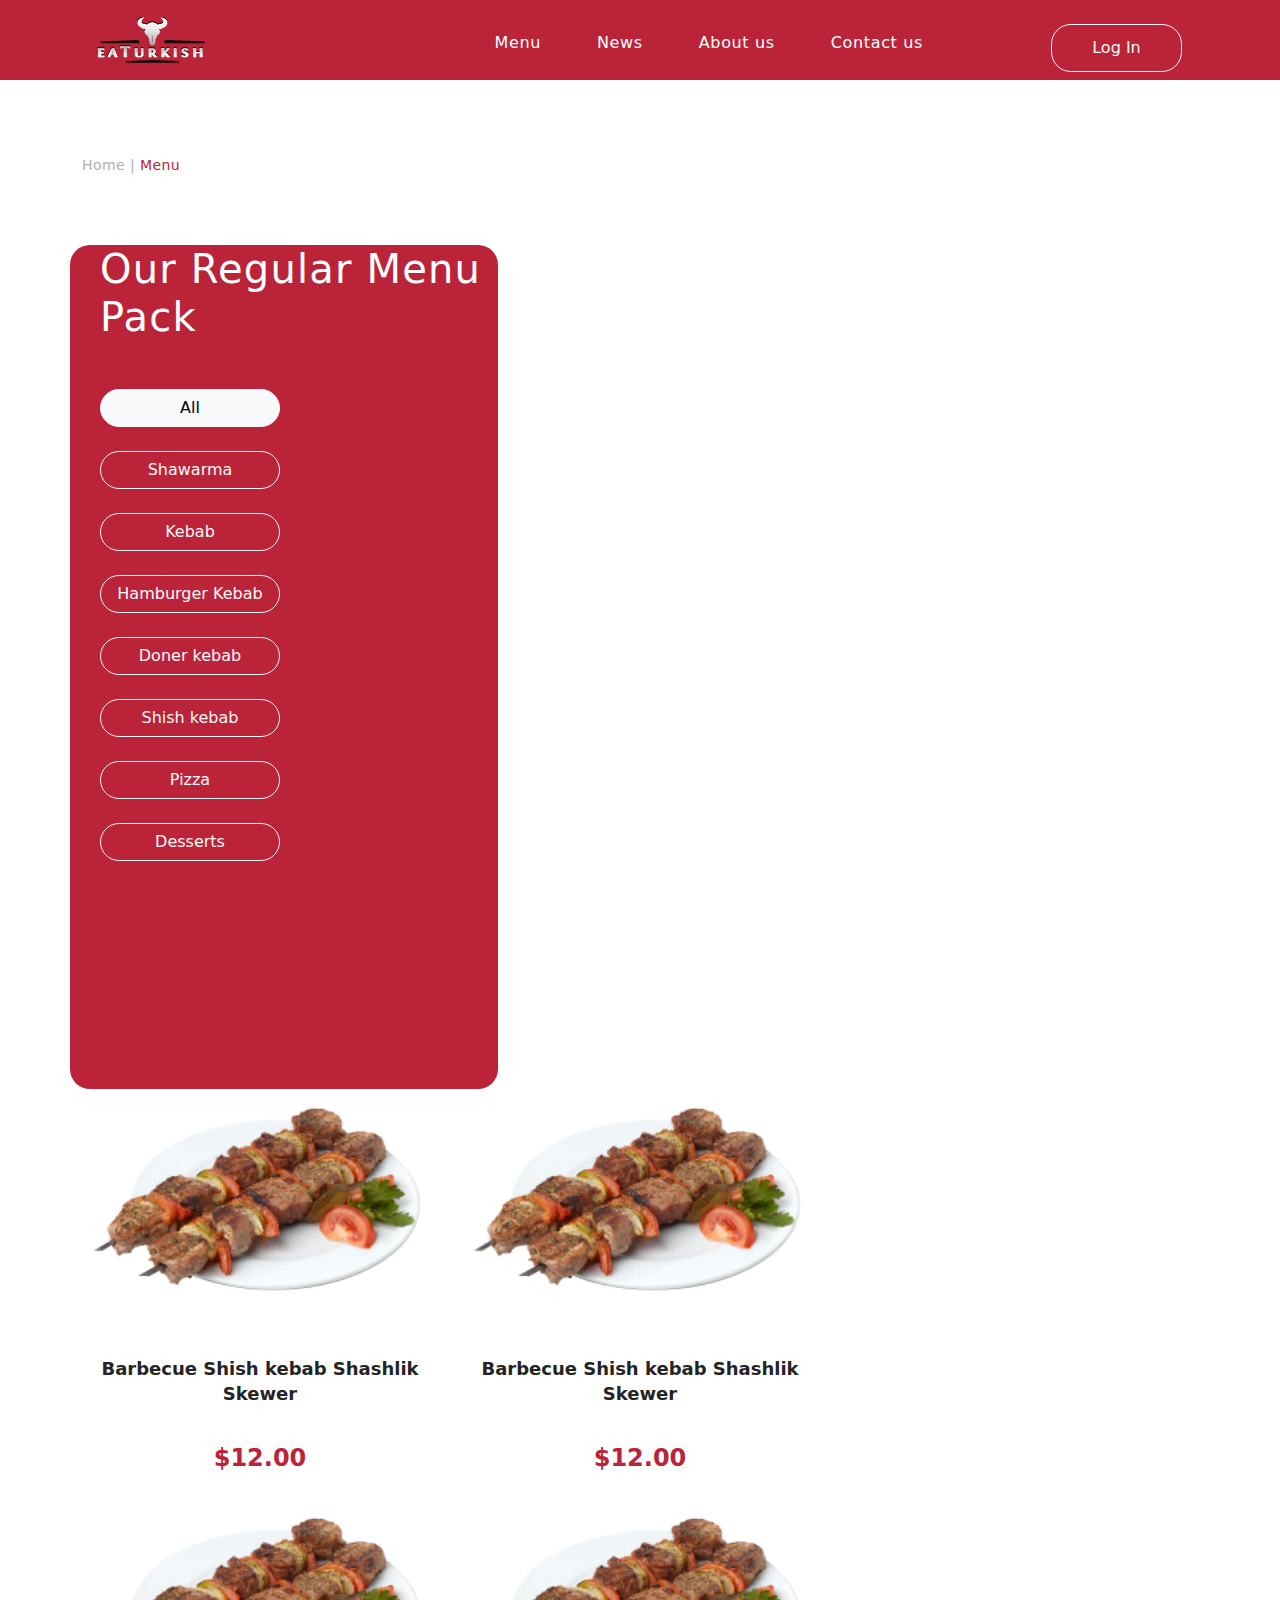
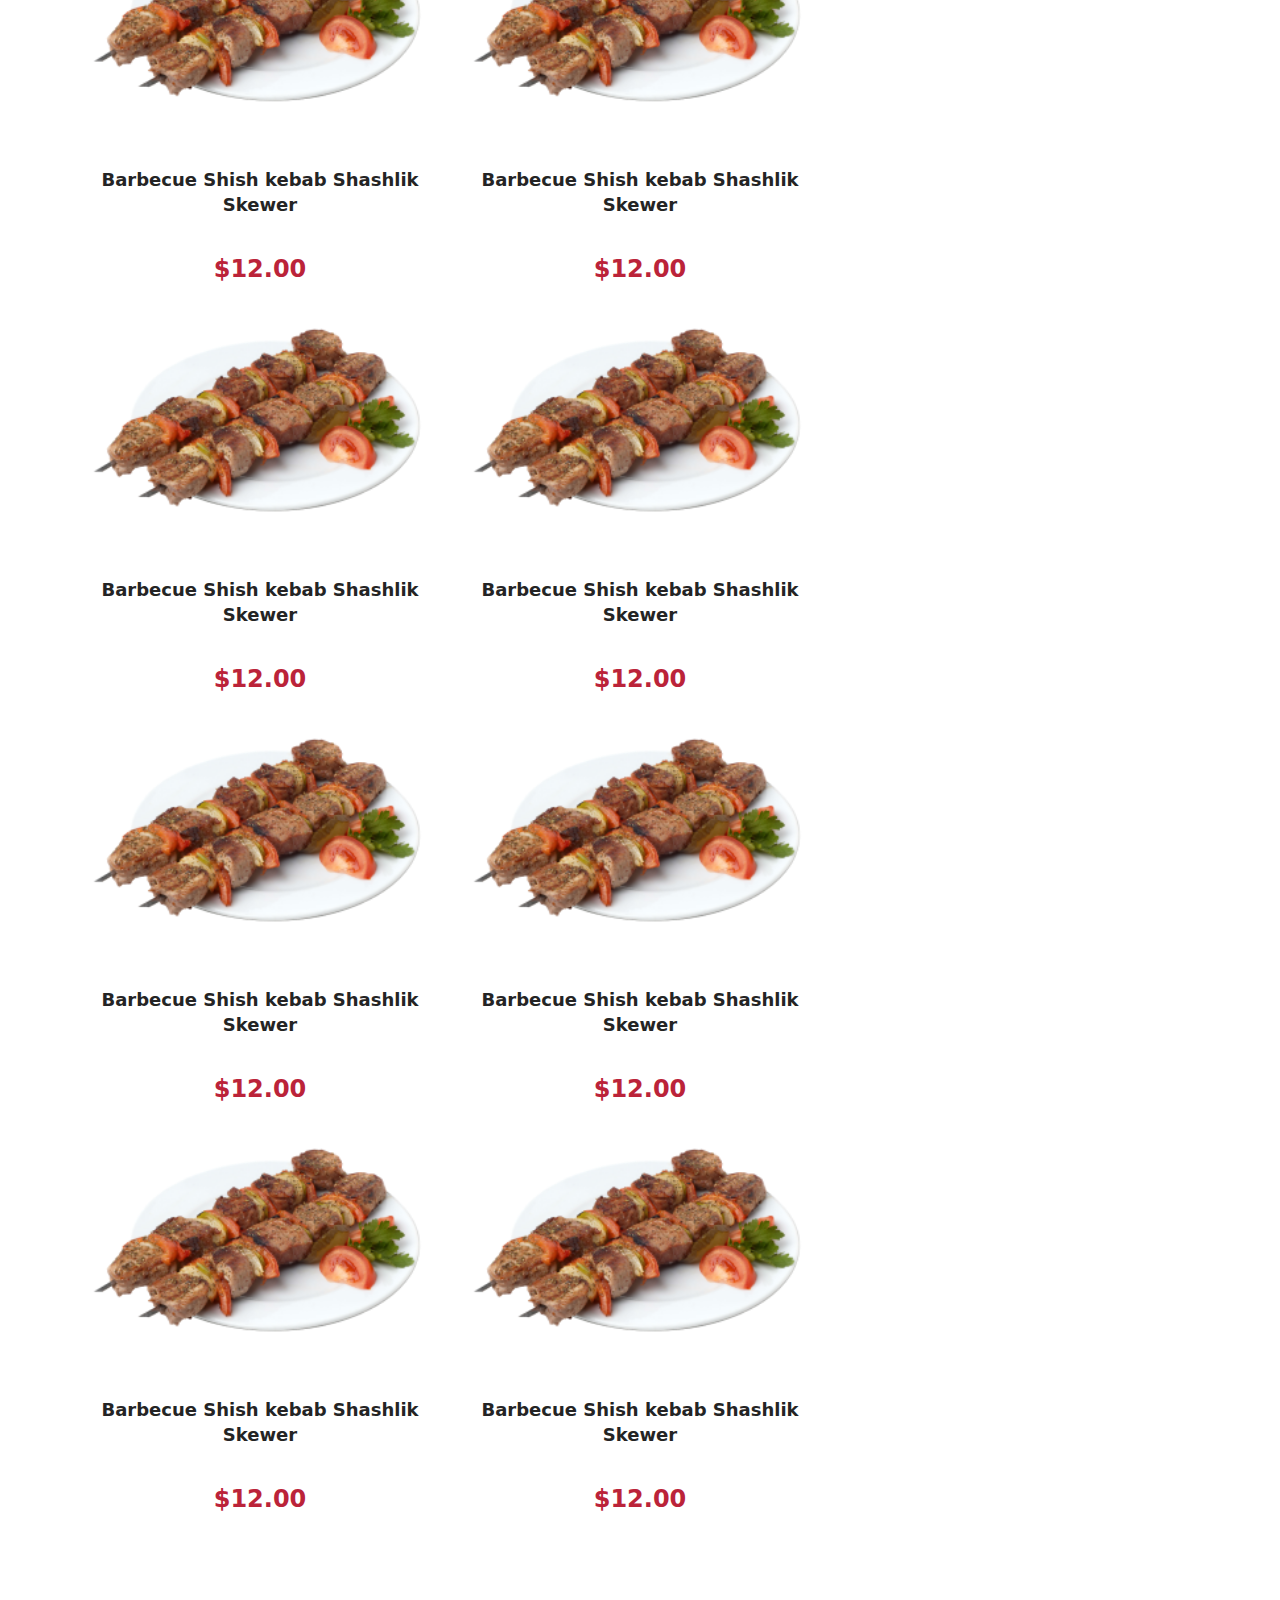
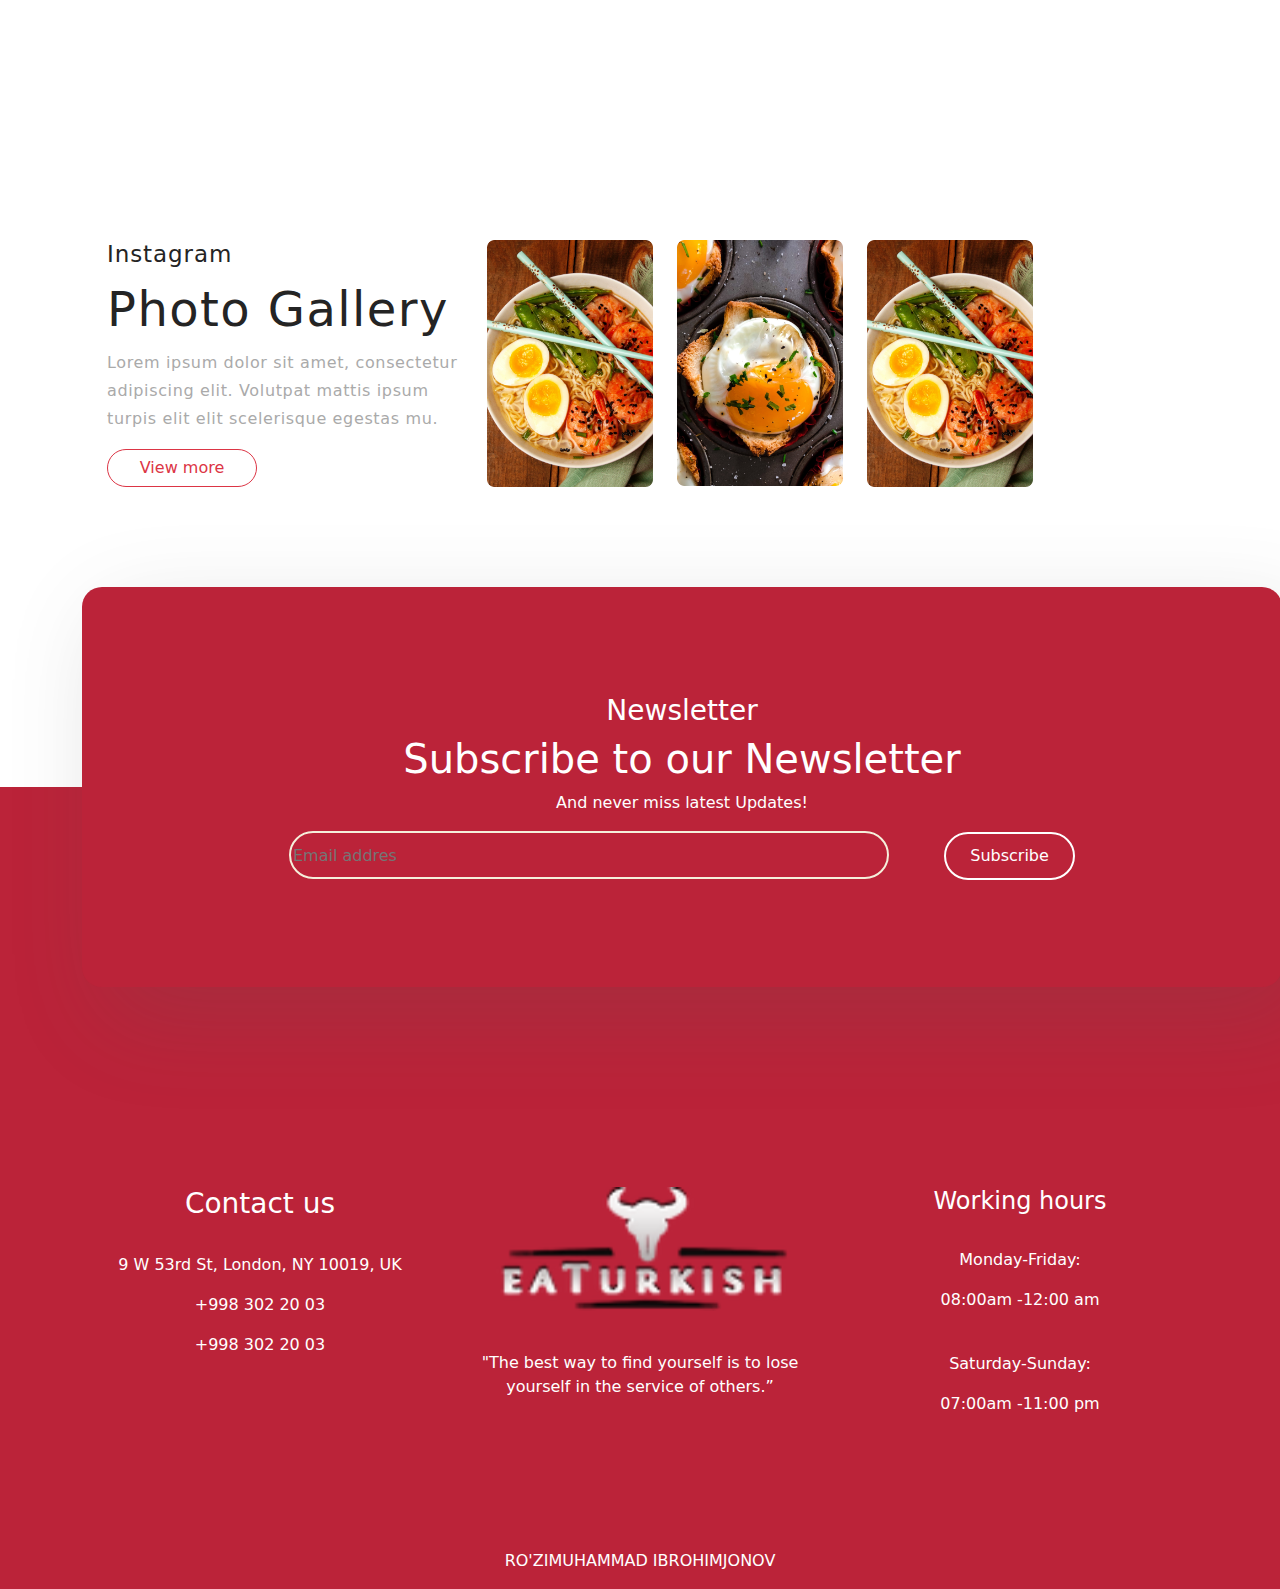
<file: menu.html>
<!DOCTYPE html>
<html lang="en">
  <head>
    <meta charset="UTF-8" />
    <meta http-equiv="X-UA-Compatible" content="IE=edge" />
    <meta name="viewport" content="width=device-width, initial-scale=1.0" />
    <title>Menu</title>
    <link rel="stylesheet" href="./sass/pages/menu.css" />
  </head>
  <body>
    <header w3-include-html="navbar.html"></header>
    <main>
      <section id="menus">
        <div class="container">
          <div class="news__link col-lg-12">
            <a class="news__link" href="./index.html"
              >Home | <a class="news__link" href="./menu.html"> Menu</a></a
            >
          </div>
        <div class="row">
          <div class="menus__left col-lg-4">
            <div class="col">
              <h1 class="menus__title">Our Regular Menu Pack</h1>
            </div>
            <div class="mt-5 mb-4 col-12">
              <a href="#" onclick="event.preventDefault();">
                <button type="button" class="btn btn-light">All</button>
              </a>
            </div>
            <div class="menu__collect__item mb-4 col-12">
              <a href="#" onclick="event.preventDefault();">
                <button type="button" class="btn btn-outline-light">Shawarma</button>
              </a>
            </div>
            <div class="menu__collect__item mb-4 col-12">
              <a href="#" onclick="event.preventDefault();">
                <button type="button" class="btn btn-outline-light">Kebab</button>
              </a>
            </div>
            <div class="menu__collect__item mb-4 col-12">
              <a href="#" onclick="event.preventDefault();">
                <button type="button" class="btn btn-outline-light">Hamburger Kebab</button>
              </a>
            </div>
            <div class="menu__collect__item mb-4 col-12">
              <a href="#" onclick="event.preventDefault();">
                <button type="button" class="btn btn-outline-light">Doner kebab</button>
              </a>
            </div>
            <div class="menu__collect__item mb-4 col-12">
              <a href="#" onclick="event.preventDefault();">
                <button type="button" class="btn btn-outline-light">Shish kebab</button>
              </a>
            </div>
            <div class="menu__collect__item mb-4 col-12">
              <button type="button" class="btn btn-outline-light">Pizza</button>
            </div>
            <div class="menu__collect__item mb-4 col-12">
              <button type="button" class="btn btn-outline-light">Desserts</button>
            </div>
          </div><div class="col-lg-8">
              <div class="row">
                <div class="card border-0 col-lg-6 text-center">
                  <img
                    src="./images/klipartz 1 (4).png"
                    class="card-img-top"
                    alt=""
                  />
                  <div class="card-body">
                    <p class="card__text">
                      Barbecue Shish kebab Shashlik Skewer
                    </p>

                    <h5 class="card__price">$12.00</h5>
                  </div>
                </div>
                <div class="card border-0 col-lg-6 text-center">
                  <img
                    src="./images/klipartz 1 (4).png"
                    class="card-img-top"
                    alt=""
                  />
                  <div class="card-body">
                    <p class="card__text">
                      Barbecue Shish kebab Shashlik Skewer
                    </p>

                    <h5 class="card__price">$12.00</h5>
                  </div>
                </div>
                <div class="card border-0 col-lg-6 text-center">
                  <img
                    src="./images/klipartz 1 (4).png"
                    class="card-img-top"
                    alt=""
                  />
                  <div class="card-body">
                    <p class="card__text">
                      Barbecue Shish kebab Shashlik Skewer
                    </p>

                    <h5 class="card__price">$12.00</h5>
                  </div>
                </div>
                <div class="card border-0 col-lg-6 text-center">
                  <img
                    src="./images/klipartz 1 (4).png"
                    class="card-img-top"
                    alt=""
                  />
                  <div class="card-body">
                    <p class="card__text">
                      Barbecue Shish kebab Shashlik Skewer
                    </p>

                    <h5 class="card__price">$12.00</h5>
                  </div>
                </div>
                <div class="card border-0 col-lg-6 text-center">
                  <img
                    src="./images/klipartz 1 (4).png"
                    class="card-img-top"
                    alt=""
                  />
                  <div class="card-body">
                    <p class="card__text">
                      Barbecue Shish kebab Shashlik Skewer
                    </p>

                    <h5 class="card__price">$12.00</h5>
                  </div>
                </div>
                <div class="card border-0 col-lg-6 text-center">
                  <img
                    src="./images/klipartz 1 (4).png"
                    class="card-img-top"
                    alt=""
                  />
                  <div class="card-body">
                    <p class="card__text">
                      Barbecue Shish kebab Shashlik Skewer
                    </p>

                    <h5 class="card__price">$12.00</h5>
                  </div>
                </div>
                <div class="card border-0 col-lg-6 text-center">
                  <img
                    src="./images/klipartz 1 (4).png"
                    class="card-img-top"
                    alt=""
                  />
                  <div class="card-body">
                    <p class="card__text">
                      Barbecue Shish kebab Shashlik Skewer
                    </p>

                    <h5 class="card__price">$12.00</h5>
                  </div>
                </div>
                <div class="card border-0 col-lg-6 text-center">
                  <img
                    src="./images/klipartz 1 (4).png"
                    class="card-img-top"
                    alt=""
                  />
                  <div class="card-body">
                    <p class="card__text">
                      Barbecue Shish kebab Shashlik Skewer
                    </p>

                    <h5 class="card__price">$12.00</h5>
                  </div>
                </div>
                <div class="card border-0 col-lg-6 text-center">
                  <img
                    src="./images/klipartz 1 (4).png"
                    class="card-img-top"
                    alt=""
                  />
                  <div class="card-body">
                    <p class="card__text">
                      Barbecue Shish kebab Shashlik Skewer
                    </p>

                    <h5 class="card__price">$12.00</h5>
                  </div>
                </div>
                <div class="card border-0 col-lg-6 text-center">
                  <img
                    src="./images/klipartz 1 (4).png"
                    class="card-img-top"
                    alt=""
                  />
                  <div class="card-body">
                    <p class="card__text">
                      Barbecue Shish kebab Shashlik Skewer
                    </p>

                    <h5 class="card__price">$12.00</h5>
                  </div>
                </div>
              </div>
            </div>
        </div>
            
          </div>
        </div>
      </section>
      <section id="gallery">
        <div class="container">
          <div class="row">
            <div class="gallery__left col-lg-4">
              <div class="col">
                <h5 class="gallery__left__title">Instagram</h5>
              </div>
              <div class="col">
                <h1 class="gallery__left__subtitle">Photo Gallery</h1>
                <div class="col">
                  <p>
                    Lorem ipsum dolor sit amet, consectetur adipiscing elit.
                    Volutpat mattis ipsum turpis elit elit scelerisque egestas
                    mu.
                  </p>
                </div>
              </div>
              <div class="col">
                <a href=""
                  ><button
                    type="button"
                    class="btn btn__gallery btn-outline-danger"
                  >
                    View more
                  </button>
                </a>
              </div>
            </div>
            <div class="gallery__right col-lg-6">
              <div class="row">
                <div class="col-lg-4">
                  <div class="card border-0">
                    <img
                      class=""
                      src="./images/michele-blackwell-rAyCBQTH7ws-unsplash 2.png"
                      class="card-img-top"
                      alt="..."
                    />
                  </div>
                </div>
                <div class="col-lg-4">
                  <div class="card border-0">
                    <img
                      class=""
                      src="./images/christian-coquet-p1sdBSnS3Qc-unsplash.png"
                      class="card-img-top"
                      alt="..."
                    />
                  </div>
                </div>
                <div class="col-lg-4">
                  <div class="card border-0">
                    <img
                      class=""
                      src="./images/michele-blackwell-rAyCBQTH7ws-unsplash 2.png"
                      class="card-img-top"
                      alt="..."
                    />
                  </div>
                </div>  
              </div>
            </div>
          </div>
        </div>
      </section>
    </main>
    <footer w3-include-html="footer.html"></footer>
    <script src="https://cdn.jsdelivr.net/npm/bootstrap@5.2.2/dist/js/bootstrap.bundle.min.js"></script>
    <script src=".//js/main.js"></script>
  </body>
</html>
</file>
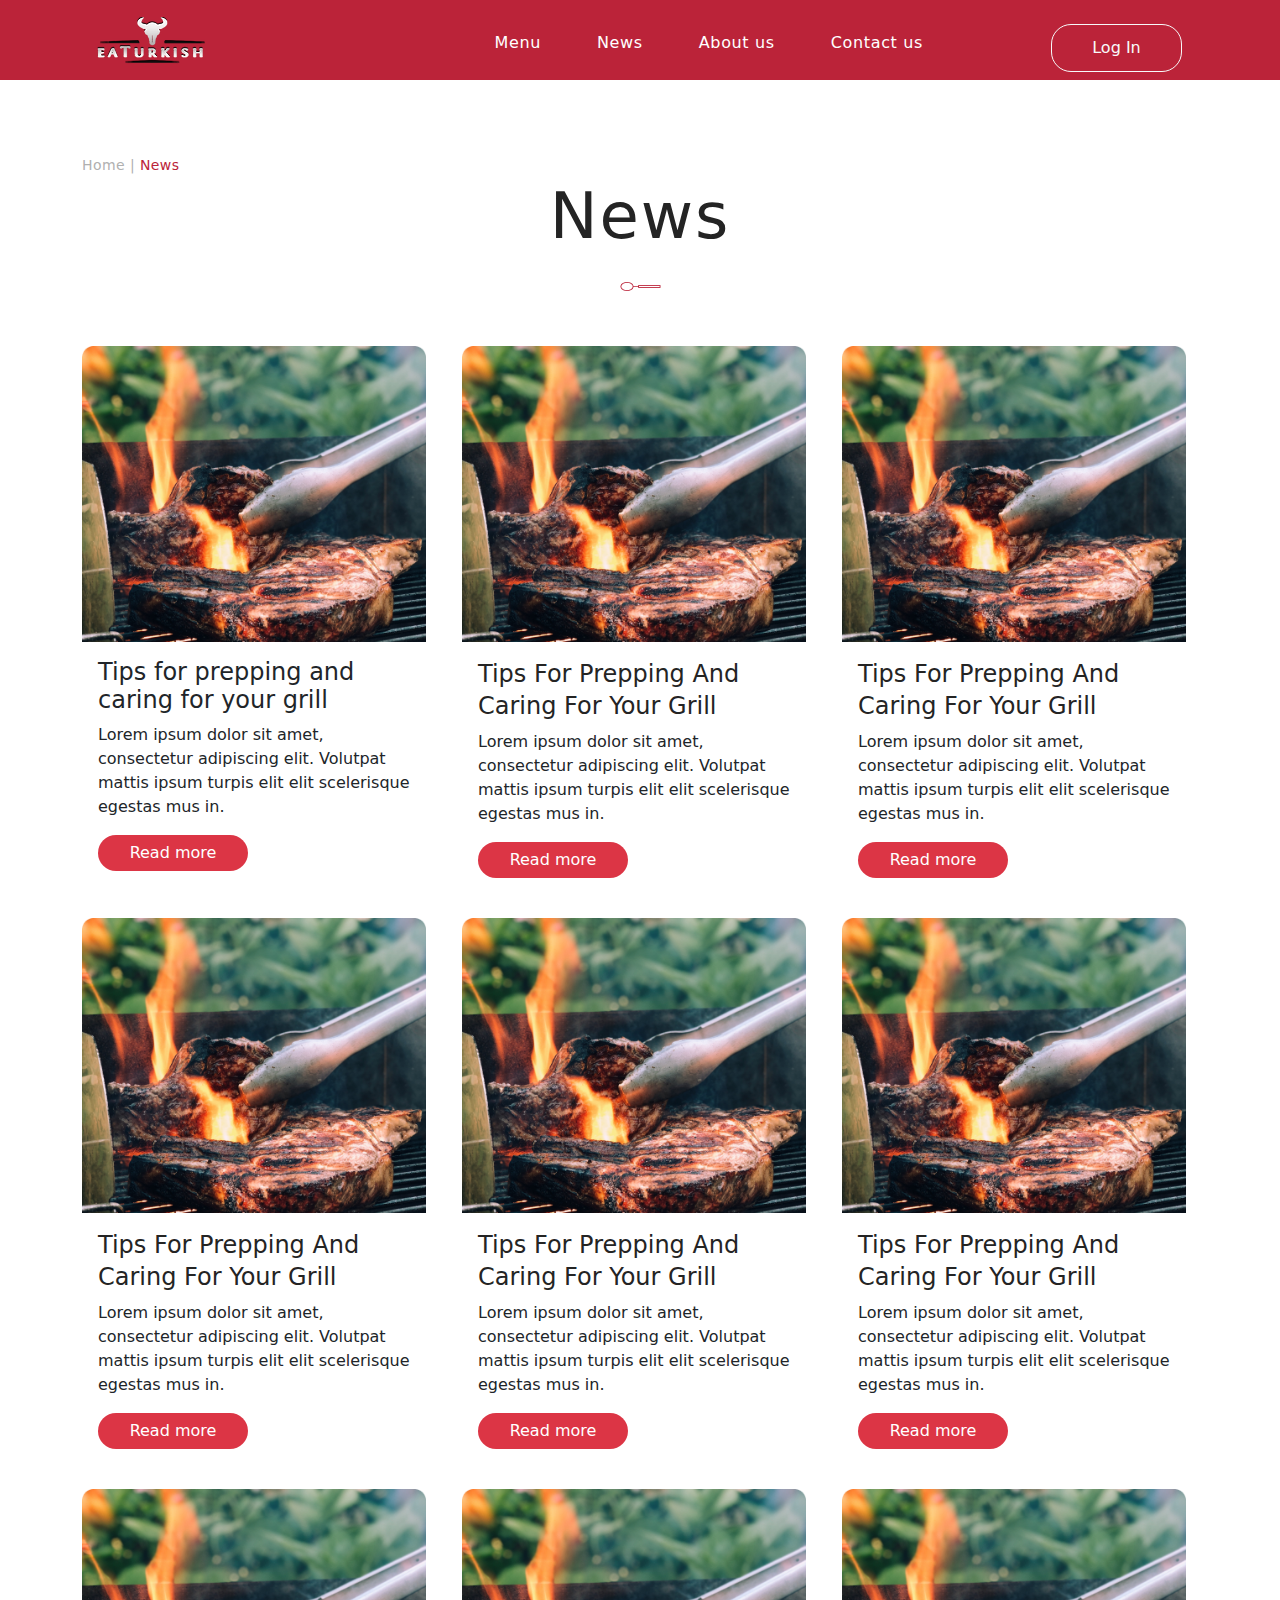
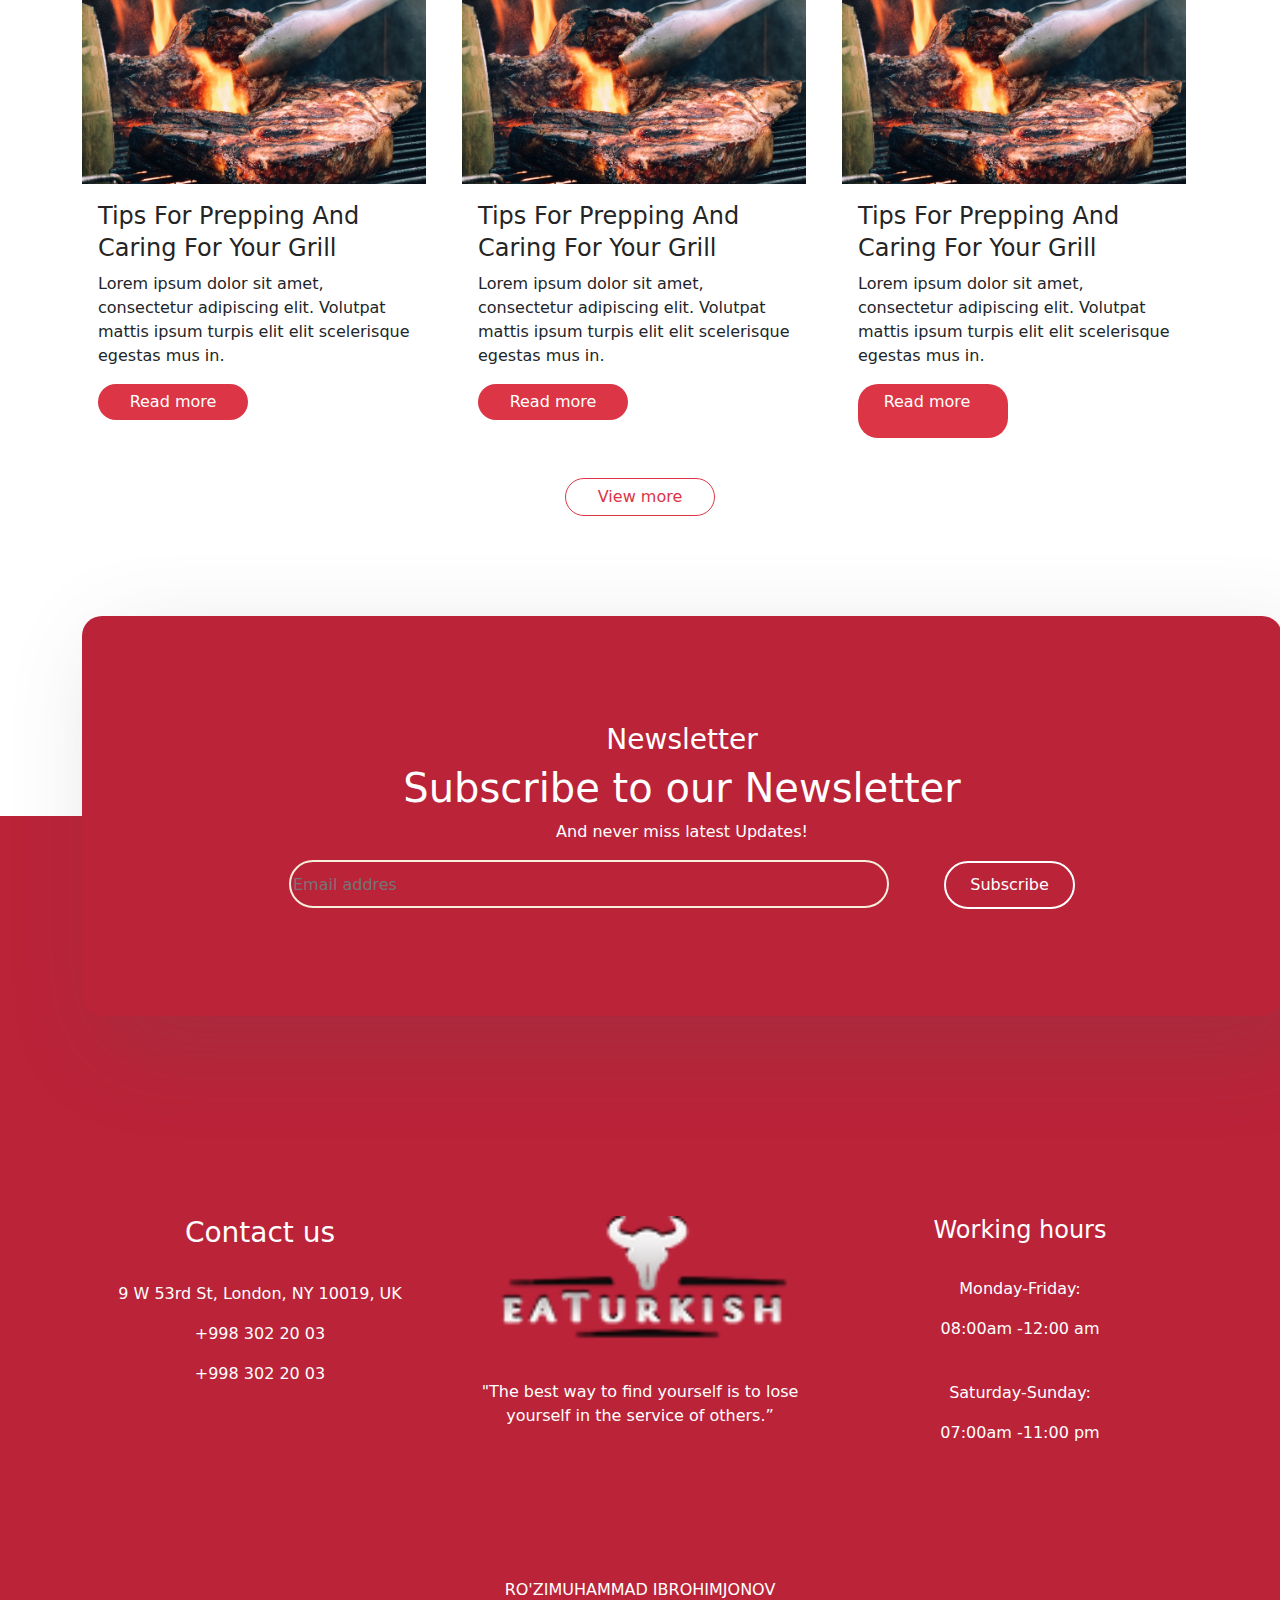
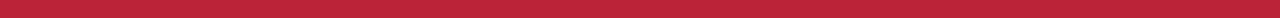
<file: news.html>
<!DOCTYPE html>
<html lang="en">
  <head>
    <meta charset="UTF-8" />
    <meta http-equiv="X-UA-Compatible" content="IE=edge" />
    <meta name="viewport" content="width=device-width, initial-scale=1.0" />
    <title>News</title>
    <link rel="stylesheet" href="./sass/pages/news.css" />
  </head>
  <body>
    <header w3-include-html="navbar.html"></header>
    <main>
      <section id="news">
        <div class="container">
          <div class="row">
            <div class="news__link col-lg-12">
              <a class="news__link" href="./index.html">Home | <a  class="news__link" href="./news.html">  News</a></a>
            </div>
            <div class="col-lg-12 text-center">
              <h1 class="news__title">News</h1>
            </div>
            <div class="col-lg-12 text-center  pb-5">
              <img src="./images/Vector (4).png" alt="">
            </div>
            <div class="card border-0 pe-4 pb-4 col-lg-4">
              <img src="./images/news.png" class="card-img-top" alt="IR" />
              <div class="card-body">
                <h4 class="card-title">
                  Tips for prepping and caring for your grill
                </h4>
                <p class="card-text">
                  Lorem ipsum dolor sit amet, consectetur adipiscing elit.
                  Volutpat mattis ipsum turpis elit elit scelerisque egestas mus
                  in.
                </p>
                <a
                  href="https://www.nicksofclinton.com/grill-care-how-to-properly-maintain-your-grill/"
                  class="btn border-0 btn-danger"
                  >Read more</a
                >
              </div>
            </div>
            <div class="card border-0 pe-4 pb-4 col-lg-4">
              <img src="./images/news.png" class="card-img-top" alt="IR" />
              <div class="card-body">
                <h4 class="card__title">
                  Tips for prepping and caring for your grill
                </h4>
                <p class="card__text">
                  Lorem ipsum dolor sit amet, consectetur adipiscing elit.
                  Volutpat mattis ipsum turpis elit elit scelerisque egestas mus
                  in.
                </p>
                <a
                  href="https://www.nicksofclinton.com/grill-care-how-to-properly-maintain-your-grill/"
                  class="btn border-0 btn-danger"
                  >Read more</a
                >
              </div>
            </div>
            <div class="card border-0 pe-4 pb-4 col-lg-4">
              <img src="./images/news.png" class="card-img-top" alt="IR" />
              <div class="card-body">
                <h4 class="card__title">
                  Tips for prepping and caring for your grill
                </h4>
                <p class="card__text">
                  Lorem ipsum dolor sit amet, consectetur adipiscing elit.
                  Volutpat mattis ipsum turpis elit elit scelerisque egestas mus
                  in.
                </p>
                <a
                  href="https://www.nicksofclinton.com/grill-care-how-to-properly-maintain-your-grill/"
                  class="btn border-0 btn-danger"
                  >Read more</a
                >
              </div>
            </div>
            <div class="card border-0 pe-4 pb-4 col-lg-4">
              <img src="./images/news.png" class="card-img-top" alt="IR" />
              <div class="card-body">
                <h4 class="card__title">
                  Tips for prepping and caring for your grill
                </h4>
                <p class="card__text">
                  Lorem ipsum dolor sit amet, consectetur adipiscing elit.
                  Volutpat mattis ipsum turpis elit elit scelerisque egestas mus
                  in.
                </p>
                <a
                  href="https://www.nicksofclinton.com/grill-care-how-to-properly-maintain-your-grill/"
                  class="btn border-0 btn-danger"
                  >Read more</a
                >
              </div>
            </div>
            <div class="card border-0 pe-4 pb-4 col-lg-4">
              <img src="./images/news.png" class="card-img-top" alt="IR" />
              <div class="card-body">
                <h4 class="card__title">
                  Tips for prepping and caring for your grill
                </h4>
                <p class="card__text">
                  Lorem ipsum dolor sit amet, consectetur adipiscing elit.
                  Volutpat mattis ipsum turpis elit elit scelerisque egestas mus
                  in.
                </p>
                <a
                  href="https://www.nicksofclinton.com/grill-care-how-to-properly-maintain-your-grill/"
                  class="btn border-0 btn-danger"
                  >Read more</a
                >
              </div>
            </div>
            <div class="card border-0 pe-4 pb-4 col-lg-4">
              <img src="./images/news.png" class="card-img-top" alt="IR" />
              <div class="card-body">
                <h4 class="card__title">
                  Tips for prepping and caring for your grill
                </h4>
                <p class="card__text">
                  Lorem ipsum dolor sit amet, consectetur adipiscing elit.
                  Volutpat mattis ipsum turpis elit elit scelerisque egestas mus
                  in.
                </p>
                <a
                  href="https://www.nicksofclinton.com/grill-care-how-to-properly-maintain-your-grill/"
                  class="btn border-0 btn-danger"
                  >Read more</a
                >
              </div>
            </div>
            <div class="card border-0 pe-4 pb-4 col-lg-4">
              <img src="./images/news.png" class="card-img-top" alt="IR" />
              <div class="card-body">
                <h4 class="card__title">
                  Tips for prepping and caring for your grill
                </h4>
                <p class="card__text">
                  Lorem ipsum dolor sit amet, consectetur adipiscing elit.
                  Volutpat mattis ipsum turpis elit elit scelerisque egestas mus
                  in.
                </p>
                <a
                  href="https://www.nicksofclinton.com/grill-care-how-to-properly-maintain-your-grill/"
                  class="btn border-0 btn-danger"
                  >Read more</a
                >
              </div>
            </div>
            <div class="card border-0 pe-4 pb-4 col-lg-4">
              <img src="./images/news.png" class="card-img-top" alt="IR" />
              <div class="card-body">
                <h4 class="card__title">
                  Tips for prepping and caring for your grill
                </h4>
                <p class="card__text">
                  Lorem ipsum dolor sit amet, consectetur adipiscing elit.
                  Volutpat mattis ipsum turpis elit elit scelerisque egestas mus
                  in.
                </p>
                <a
                  href="https://www.nicksofclinton.com/grill-care-how-to-properly-maintain-your-grill/"
                  class="btn border-0 btn-danger"
                  >Read more</a
                >
              </div>
            </div>
            <div class="card border-0 pe-4 pb-4 col-lg-4">
              <img src="./images/news.png" class="card-img-top" alt="IR" />
              <div class="card-body">
                <h4 class="card__title">
                  Tips for prepping and caring for your grill
                </h4>
                <p class="card__text">
                  Lorem ipsum dolor sit amet, consectetur adipiscing elit.
                  Volutpat mattis ipsum turpis elit elit scelerisque egestas mus
                  in.
                </p>
                <a
                  href="https://www.nicksofclinton.com/grill-care-how-to-properly-maintain-your-grill/"
                  class="btn border-0 pe-4 pb-4 btn-danger"
                  >Read more</a
                >
              </div>
            </div>
            <div class="col-lg-12 text-center">
              <button type="button" class="btn  btn-outline-danger">View more</button>
            </div>
          </div>
        </div>
      </section>
    </main>
    <footer w3-include-html="footer.html"></footer>
    <script src="https://cdn.jsdelivr.net/npm/bootstrap@5.2.2/dist/js/bootstrap.bundle.min.js"></script>
    <script src=".//js/main.js"></script>
  </body>
</html>
</file>
<file: sass/pages/index.css>
#hero {
  background: #bb2339;
  padding-top: 70px;
  padding-bottom: 200px;
}
#hero .hero__left {
  padding-top: 144px;
}
#hero .hero__left .hero__left__title {
  padding-bottom: 20px;
  font-weight: 700;
  font-size: 23px;
  line-height: 130%;
  /* identical to box height, or 30px */
  letter-spacing: 0.04em;
  text-transform: capitalize;
  font-feature-settings: "tnum" on, "lnum" on;
  color: #ffffff;
}
#hero .hero__left .hero__left__subtitle {
  padding-bottom: 20px;
  font-weight: 700;
  font-size: 60px;
  line-height: 130%;
  /* or 117px */
  letter-spacing: 0.04em;
  text-transform: capitalize;
  color: #ffffff;
}
#hero .hero__left .hero__left__describtion {
  padding-bottom: 20px;
  font-weight: 400;
  font-size: 16px;
  line-height: 175%;
  /* or 28px */
  letter-spacing: 0.04em;
  color: #ffffff;
  opacity: 0.7;
}
#hero .hero__left .btn {
  border-radius: 20px;
  width: 150px;
}
#hero .hero__rigth {
  padding-top: 83px;
}
#hero .hero__rigth img {
  padding-top: 70px;
  margin-left: 150px;
  width: 90%;
}

#menu {
  padding-top: 120px;
}
#menu .menu__title {
  padding-bottom: 60px;
  font-weight: 500;
  font-size: 48px;
  line-height: 48px;
  letter-spacing: 0.03em;
  text-transform: capitalize;
  font-feature-settings: "tnum" on, "lnum" on;
  color: #bb2339;
}
#menu{
  #owl-demo .item{
  margin: 3px;
}
#owl-demo .item img{
  display: block;
  width: 100%;
  height: auto;
}
}
#menu .card .card__text {
  padding-top: 10px;
  font-weight: 600;
  font-size: 18px;
  line-height: 25px;
  text-align: center;
  color: #242424;
}
#menu .card .card__price {
  padding-top: 20px;
  font-weight: 700;
  font-size: 24px;
  line-height: 33px;
  text-align: center;
  color: #bb2339;
}

#menu__collect .menu__collect__title {
  padding-top: 200px;
  font-weight: 500;
  font-size: 30px;
  line-height: 48px;
  /* identical to box height */
  letter-spacing: 0.03em;
  text-transform: capitalize;
  font-feature-settings: "tnum" on, "lnum" on;
  /* qizil */
  color: #bb2339;
}
#menu__collect .btn {
  border-radius: 20px;
}

.card .card__text {
  padding-top: 10px;
  font-weight: 600;
  font-size: 18px;
  line-height: 25px;
  text-align: center;
  color: #242424;
}
.card .card__price {
  padding-top: 20px;
  font-weight: 700;
  font-size: 24px;
  line-height: 33px;
  text-align: center;
  color: #bb2339;
}

.row #menu__collect .menu__collect__title {
  padding-top: 200px;
  font-weight: 500;
  font-size: 30px;
  line-height: 48px;
  letter-spacing: 0.03em;
  text-transform: capitalize;
  font-feature-settings: "tnum" on, "lnum" on;
  color: #bb2339;
}
.row #menu__collect .btn {
  border-radius: 20px;
}
@media screen and (max-width: 1000px) {
  .row .btn {
    display: none;
  }
}

#customers .customers__title {
  padding-top: 120px;
  padding-bottom: 8px;
  font-size: 23px;
  line-height: 130%;
  letter-spacing: 0.04em;
  text-transform: capitalize;
  font-feature-settings: "tnum" on, "lnum" on;
  color: #242424;
  flex: none;
  order: 0;
  flex-grow: 0;
}
#customers .customers__subtitle {
  padding-bottom: 60px;
  font-size: 48px;
  line-height: 130%;
  /* or 62px */
  letter-spacing: 0.03em;
  text-transform: capitalize;
  font-feature-settings: "tnum" on, "lnum" on;
  color: #242424;
  flex: none;
  order: 2;
  flex-grow: 0;
}

#news {
  padding-top: 150px;
}
#news .news__title {
  font-size: 23px;
  line-height: 130%;
  /* identical to box height, or 30px */
  letter-spacing: 0.04em;
  text-transform: capitalize;
  font-feature-settings: "tnum" on, "lnum" on;
  color: #242424;
  /* Inside auto layout */
  flex: none;
  order: 0;
  flex-grow: 0;
}
#news .news__subtitle {
  padding-top: 8px;
  padding-bottom: 60px;
  font-size: 48px;
  line-height: 130%;
  /* or 62px */
  letter-spacing: 0.03em;
  text-transform: capitalize;
  font-feature-settings: "tnum" on, "lnum" on;
  /* qizil */
  color: #bb2339;
  /* Inside auto layout */
  flex: none;
  order: 2;
  flex-grow: 0;
}
#news .card__title {
  font-size: 23px;
  line-height: 130%;
  letter-spacing: 0.04em;
  text-transform: capitalize;
  font-feature-settings: "tnum" on, "lnum" on;
  color: #242424;
  /* Inside auto layout */
  flex: none;
  order: 0;
  flex-grow: 0;
}
#news .card__text {
  font-weight: 400;
  font-size: 14px;
  line-height: 24px;
  color: #aaaaaa;
}
#news .btn {
  border-radius: 20px;
  width: 150px;
}
#news .btn__news {
  margin-top: 70px;
}

#video {
  padding-top: 120px;
}
#video .btn {
  margin-top: 50px;
  width: 200px;
  border-radius: 20px;
}
#video .modal__video {
  max-width: 1200px;
}

#gallery {
  padding-left: 100px;
  padding-bottom: 300px;
  padding-top: 100px;
}
#gallery .gallery__left__title {
  font-size: 23px;
  line-height: 130%;
  /* identical to box height, or 30px */
  letter-spacing: 0.04em;
  text-transform: capitalize;
  font-feature-settings: "tnum" on, "lnum" on;
  color: #242424;
  /* Inside auto layout */
  flex: none;
  order: 0;
  flex-grow: 0;
}
#gallery .gallery__left__subtitle {
  font-size: 48px;
  line-height: 130%;
  /* or 62px */
  text-align: start;
  letter-spacing: 0.03em;
  text-transform: capitalize;
  font-feature-settings: "tnum" on, "lnum" on;
  color: #242424;
  /* Inside auto layout */
  flex: none;
  order: 2;
  flex-grow: 0;
}
#gallery p {
  font-size: 16px;
  line-height: 175%;
  /* or 28px */
  letter-spacing: 0.04em;
  color: #AAAAAA;
  /* Inside auto layout */
  flex: none;
  order: 1;
  flex-grow: 0;
}
#gallery .btn {
  border-radius: 20px;
  width: 150px;
}/*# sourceMappingURL=index.css.map */
</file>
<file: sass/pages/about.css>
#about {
  padding: 100px;
}
#about .about__title {
  padding-top: 70px;
  font-size: 32px;
  line-height: 130%;
  text-align: right;
  text-transform: capitalize;
  font-feature-settings: "tnum" on, "lnum" on;
  color: #242424;
  flex: none;
  order: 0;
  flex-grow: 0;
}
#about .about__subtitle {
  padding-top: 40px;
  padding-bottom: 30px;
  font-weight: 400;
  font-size: 20px;
  line-height: 32px;
  /* or 160% */
  letter-spacing: 0.04em;
  color: #242424;
  opacity: 0.8;
}/*# sourceMappingURL=about.css.map */
</file>
<file: sass/pages/contact.css>
#contact {
  padding-top: 40px;
}
#contact .contact__link {
  padding-top: 70px;
  padding-bottom: 30px;
  text-decoration: none;
  font-size: 14px;
  line-height: 19px;
  letter-spacing: 0.03em;
  text-transform: capitalize;
  font-feature-settings: "tnum" on, "lnum" on;
  color: #b0b0b0;
}
#contact .contact__link a:nth-child(1) {
  color: #b0b0b0;
}
#contact .contact__link a:nth-child(2) {
  color: #bb2339;
}/*# sourceMappingURL=contact.css.map */
</file>
<file: sass/pages/footer.css>
.footer {
  color: white;
  background-color: #bb2339;
}
.footer .newsletter {
  width: 1200px;
  height: 400px;
  position: relative;
  bottom: 200px;
  display: flex;
  flex-direction: column;
  justify-content: space-evenly;
  border-radius: 20px;
  box-shadow: 22px 30px 95px 1px rgba(86, 86, 86, 0.2);
  background-color: #bb2339;
}
.footer .newsletter .newsletter__email {
  width: 600px;
  height: 48px;
  background-color: #bb2339;
  border-radius: 30px;
  border: 2px solid #f5efdb;
  margin-right: 50px;
  color: white;
}
.footer .newsletter button {
  width: 131px;
  height: 48px;
  border: 2px solid white;
  border-radius: 30px;
}
.footer .inform p {
  margin-top: 40px;
  margin-bottom: 30px;
}
.footer .inform address {
  margin-top: 150px;
}
.footer .logo {
  width: 100%;
}
.footer .design {
  position: relative;
  bottom: 40px;
}
.footer a {
  text-decoration: none;
  color: white;
}
.footer a:hover {
  color: rgb(132, 132, 172);
}
@media screen and (max-width: 576px) {
  .footer .newsletter {
    width: 50%;
    height: 200%;
  }
}
@media screen and (max-width: 1200px) {
  .footer .newsletter {
    display: none;
  }
}/*# sourceMappingURL=footer.css.map */
</file>
<file: sass/pages/menu.css>
#menus {
  padding-bottom: 200px;
  padding-top: 70px;
}
#menus .news__link {
  padding-top: 70px;
  padding-bottom: 70px;
  text-decoration: none;
  font-size: 14px;
  line-height: 19px;
  /* identical to box height */
  letter-spacing: 0.03em;
  text-transform: capitalize;
  font-feature-settings: "tnum" on, "lnum" on;
  color: #b0b0b0;
}
#menus .news__link a:nth-child(1) {
  color: #b0b0b0;
}
#menus .news__link a:nth-child(2) {
  color: #bb2339;
}
#menus .row .menus__left {
  background: #bb2339;
  width: 428px;
  height: 844px;
  border-radius: 20px;
  padding-left: 30px;
}
#menus .row .menus__left .btn {
  width: 180px;
  border-radius: 20px;
}
#menus .row .menus__title {
  font-weight: 500;
  font-size: 40px;
  line-height: 48px;
  /* identical to box height */
  letter-spacing: 0.03em;
  text-transform: capitalize;
  font-feature-settings: "tnum" on, "lnum" on;
  /* qizil */
  color: white;
}
#menus .row .card .card__text {
  padding-top: 10px;
  font-weight: 600;
  font-size: 18px;
  line-height: 25px;
  text-align: center;
  color: #242424;
}
#menus .row .card .card__price {
  padding-top: 20px;
  font-weight: 700;
  font-size: 24px;
  line-height: 33px;
  text-align: center;
  color: #bb2339;
}

#gallery {
  padding-left: 50px;
  padding-bottom: 300px;
  padding-top: 100px;
}
#gallery .gallery__left__title {
  font-size: 23px;
  line-height: 130%;
  /* identical to box height, or 30px */
  letter-spacing: 0.04em;
  text-transform: capitalize;
  font-feature-settings: "tnum" on, "lnum" on;
  color: #242424;
  /* Inside auto layout */
  flex: none;
  order: 0;
  flex-grow: 0;
}
#gallery .gallery__left__subtitle {
  font-size: 48px;
  line-height: 130%;
  /* or 62px */
  text-align: start;
  letter-spacing: 0.03em;
  text-transform: capitalize;
  font-feature-settings: "tnum" on, "lnum" on;
  color: #242424;
  /* Inside auto layout */
  flex: none;
  order: 2;
  flex-grow: 0;
}
#gallery p {
  font-size: 16px;
  line-height: 175%;
  /* or 28px */
  letter-spacing: 0.04em;
  color: #AAAAAA;
  /* Inside auto layout */
  flex: none;
  order: 1;
  flex-grow: 0;
}
#gallery .btn {
  border-radius: 20px;
  width: 150px;
}/*# sourceMappingURL=menu.css.map */
</file>
<file: sass/pages/news.css>
#news {
  padding-top: 70px;
  padding-bottom: 300px;
}
#news .row .news__link {
  padding-top: 70px;
  text-decoration: none;
  font-size: 14px;
  line-height: 19px;
  /* identical to box height */
  letter-spacing: 0.03em;
  text-transform: capitalize;
  font-feature-settings: "tnum" on, "lnum" on;
  color: #b0b0b0;
}
#news .row .news__link a:nth-child(1) {
  color: #b0b0b0;
}
#news .row .news__link a:nth-child(2) {
  color: #BB2339;
}
#news .row .news__title {
  padding-bottom: 8px;
  font-weight: 500;
  font-size: 64px;
  line-height: 130%;
  /* or 83px */
  letter-spacing: 0.03em;
  text-transform: capitalize;
  font-feature-settings: "tnum" on, "lnum" on;
  color: #242424;
  /* Inside auto layout */
  flex: none;
  order: 0;
  flex-grow: 0;
}
#news .row .card__title {
  font-weight: 500;
  font-size: 24px;
  line-height: 32px;
  /* or 133% */
  text-transform: capitalize;
  font-feature-settings: "tnum" on, "lnum" on;
  color: #242424;
}
#news .row .card__title .card-text {
  font-weight: 400;
  font-size: 14px;
  line-height: 24px;
  color: #aaaaaa;
}
#news .row .btn {
  border-radius: 20px;
  width: 150px;
}/*# sourceMappingURL=news.css.map */
</file>
<file: css/login.css>
/*Resetting the form*/
$primary-color: #E91E63;
$foreground-color: #fff;
$link-color: #EC407A;
$border-width: 1px;
$title-color: #880e4f;

html, form, a, body, div, input, label, button{
  margin: 0;
  padding: 0;
  box-sizing: border-box;
  background: none;
}



a{
  text-decoration: none;
  color: $link-color;
}

/*Setting Defaults*/
body{
  font-family: Roboto, san-serif;
  font-size: 16px;
  color: #444;
}

.logo{
  position: fixed;
  left: 0;
  top:0;
  width: 100%;
  background-color: #fff;
  div{
    max-width: 360px;
    margin: 0 auto;
    width: 90%;
    padding-bottom: 5px;
  }
  span{

  display: block;
  height: 40px;
  font-size: 18px;
  line-height: 40px;
  background-color: #f9f9f9;
  color: #666;
  text-align: center;
  font-size: 12px;
  border-radius: 0 0 4px 4px;
  //border: 1px solid rgba(0,0,0,.4);
  border-top: 0;
    &:before{
      content: "Focus On the input";
    }
  }
}

.main{
  width: 100%;
  min-height: 100vh;
  display: flex;
  align-items: center;
}

.title{
  h1{
    font-weight: normal;
    line-height: 0;
    font-size: 44px;
    color: $primary-color;
  }
  p{
    color: #666;
    line-height: 1;
  }
  margin-bottom: 30px;
}

.title, form{
  display: block;
  width: 100%;
}

.container{
  width: 90%;
  max-width: 360px;
  min-width: 280px;
  margin: 0 auto;
  padding: 60px 0;
  min-height: 400px;
}

div.input{
  margin-bottom: 15px;
  label{
    white-space: nowrap;
    display: inline-block;
    max-width: 30%;
    overflow: hidden;
    text-overflow: ellipsis;
    span{
      line-height: 50px;
      
    }
  }
  input{
    height: 50px;
    float: right;
    width: 70%;
    border: 1px solid #666;
  }
}

div.others{
  
  div.forgot-password{
    display: block;
    margin: 15px 5%;
    font-size: 15px;
    a{
      text-decoration: underline;
    }
  }
}

div.input.activated{
  
  label{
    display: block;
    height: 0;  
    line-height: 60px;
    color: #666;
    overflow: visible;
    span{
      position: relative;
      bottom: 0;
      display: inline-block;
      margin: 0 5px;
      transition: all 1s;
      padding: 0 10px;
    }
  }
  
  input{
    float: none;
    display: block;
    margin: 0;
    padding: 0 15px;
    width: 100%;
    height: 60px;
    outline: none;
    background: none;
    font-size: 16px;
    &:-webkit-autofill{
      /*Tiny Hack*/
      box-shadow:inset 0 0 1000px 100px #fff;
    }
  }
  
  &.active, &.passive{
    label{  
      span{
        bottom: 30px;
        font-size: 12px;
        line-height: 10px;
        background-color: #fff;
        color: $primary-color;
      }
    }
  }
}

button{
  margin: 20px 5% 0 auto;
  display: block;
  width: 120px;
  height: 50px;
  border: 0;
  background-color: #eee;
  font-size: 16px;
  border-radius: 30px;
  padding: 5px;
  span{
      background-color: $primary-color;
      color: $foreground-color;
      display: block;
      height: 100%;
      line-height: 40px;
      border-radius: 20px;
  }
}

/*Our Cool Borders*/
.activated{
.borders{
    height: 0;
    position: relative;
    .top, .left, .right, .bottom {
      float: none;
      height: 0;
      .content{
        width: 100%;
        height: $border-width;
        background-color: #ddd;
        .bdr{
          height: 100%;
          width: 0;
          background-color: $primary-color;
          transition: width 1s, height 1s;
        }
      }
    }
  
    .left, .right{
      width: $border-width;
      .content{
        height: 60px;
        width: $border-width;
        .bdr{
          height: 0;
          width: 100%;
          transition-delay: 1s;
        }
      }
    }
  
  .right{
    margin: 0 0 0 auto; 
  }
  
  .left{
    .content{
       display: flex;
      .bdr{
        margin-top: auto;
      }
    }
    
  }
  
  .bottom{
    position: relative;
    top: 59px;
    .content > .bdr{
      margin: 0 0 0 auto;
    }
  }
}
}
.active, .passive{
  & > .borders{
    .top, .left, .right, .bottom {
      .content{
        .bdr{
          width: 100%;
          height: 100%;
        }
      }
    }
  }
}

.sign-up-bar{
  margin: 20px 0 0;
  text-align: center;
  line-height: 40px;
  
  border-radius: 50px;
  a{
    display: block;
  }
  span{
    color: #777;
  }
  @media screen and (min-height:600px){
    position: fixed;
    bottom: 0;
    left: 0;
    width: 100%;
    background-color: #fafafa;
  }
}

.check-element{
  margin: 15px 5%;
  font-size: 15px;
  input[type="checkbox"]{
    width: 30px;
    height: 30px;
    display: inline-block;
    vertical-align: middle;
  }
  .check-box{
    display: block;
    width: 100px;
    height: 0;
  }
  label{
    display: block;
    margin: 0 0 0 80px;
    line-height: 30px;
  }
  &.activated{
    input[type="checkbox"]{
      display: none;
    }
    .checker{
      display: block;
      width: 60px;
      height: 30px;
      background-color: #eee;
      border-radius: 20px;
      padding: 5px;
      cusror: pointer;
      .checker-block{
        margin: 0 0 0 0;
        height: 20px;
        width: 20px;
        background-color: $primary-color;
        border-radius: 50%;
        opacity: .4;
        transition: all 1s;
      }
      
    }
  }
  &.active{
    .checker{
      .checker-block{
        margin: 0 0 0 auto;
        opacity: 1;
      }
    }
  }
}
</file>
